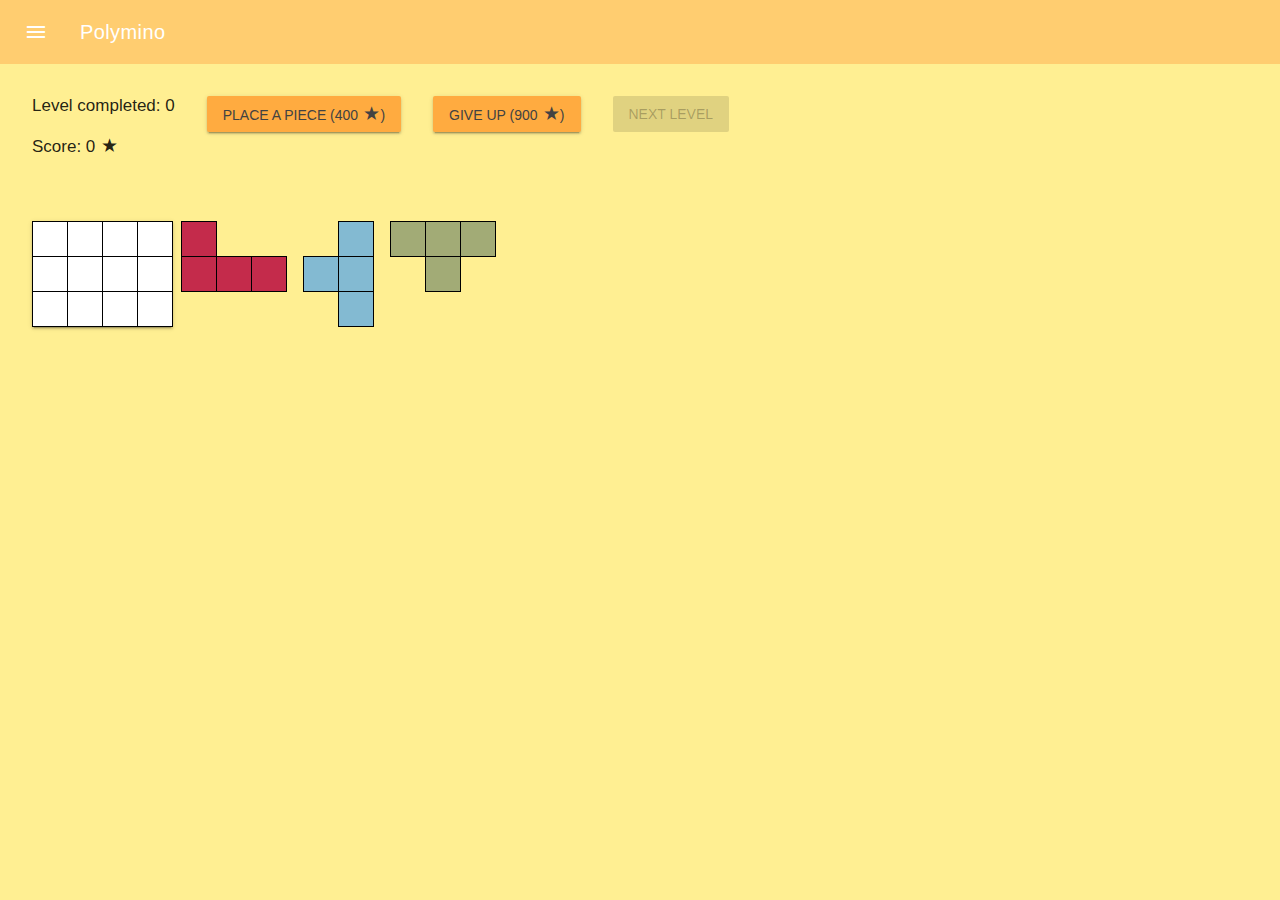
<file: index.html>
<!DOCTYPE HTML>
<html>
	<head>
		<script src="jquery-1.12.0.min.js"></script>
		<link rel="stylesheet" href="https://fonts.googleapis.com/icon?family=Material+Icons">
		<link rel="stylesheet" href="material.deep_orange-amber.min.css">
		<script defer src="material.min.js"></script>
		<script src="include.js"></script>
		<meta charset="utf-8">
		<meta name="viewport" content="width=device-width, initial-scale=1.0">
		<title>Polymino</title>
		<link rel="stylesheet" href="polyominoStyle.css">
		<link rel="stylesheet" href="polyominoStyleCreative.css">
		<link rel="icon" type="image/png" href="logo.png"/>
	</head>
	<body>
		<div class="demo-layout-transparent mdl-layout mdl-js-layout">
			<header class="mdl-layout__header mdl-layout__header--transparent">
				<div class="mdl-layout__header-row">
					<!-- Title -->
					<span class="mdl-layout-title">Polymino</span>
				</div>
			</header>
			<div class="mdl-layout__drawer">
				<span class="mdl-layout-title">Choose mode:</span>
				<div class="modeDiv">
					<label class="mdl-radio mdl-js-radio mdl-js-ripple-effect" for="computed">
						<input type="radio" id="computed" class="mdl-radio__button" name="options" value="1" checked>
						<span class="mdl-radio__label">Computed levels</span>
					</label>
					<br>
					<label class="mdl-radio mdl-js-radio mdl-js-ripple-effect" for="creative">
						<input type="radio" id="creative" class="mdl-radio__button" name="options" value="2">
						<span class="mdl-radio__label">Creative</span>
					</label>
				</div>
			</div>
		    <main class="mdl-layout__content computed">
			    <div class="polyomino-area">
                    <div class="menu">
                        <div class='statistic'>
                            Level completed:&nbsp;<span class='levelSpan'></span><br><br>
                            Score:&nbsp;<span class='scoreSpan'></span><span class="star">&nbsp;&#9733;</span>
                        </div>
                        <!-- Colored mini FAB button -->
						<div class="buttons">
							<button id="add-piece" class="mdl-button mdl-js-button mdl-button--raised mdl-button--accent mdl-js-ripple-effect">
								Place a piece (<span class="pieceCost"></span><span class="star">&nbsp;&#9733</span>)
							</button>
							<button id="give-up" class="mdl-button mdl-js-button mdl-button--raised mdl-button--accent mdl-js-ripple-effect">
								Give up (<span class="giveUpCost"></span><span class="star">&nbsp;&#9733</span>)
							</button>
							<button id="next" class="mdl-button mdl-js-button mdl-button--raised mdl-button--accent mdl-js-ripple-effect" disabled>
								Next level
							</button>
						</div>
                    </div>
                    <div class="solutionArea">
                        <table class='polytable mdl-shadow--2dp'>
                        </table>
                    </div>
			    </div>
		    </main>
			<main style="display: none;" class="mdl-layout__content creative">
				<div class="polyomino-area">
					<div class='statistic'> Number of empty cells:&nbsp;<span class='statisticSpan'></span>
						<button id="resetBarrierCells"
								class="mdl-button mdl-js-button mdl-button--icon mdl-button--raised mdl-button--accent mdl-js-ripple-effect">
							<i class="material-icons">clear</i>
						</button>
						<div class="mdl-tooltip" for="resetBarrierCells">
							Reset all barrier cells
						</div>
					</div>
					<div class="creative-buttons">
						<div class='arrow-area'>
							<table class='arrowtable'>
								<tr class="arrow-tr">
									<td class="arrow-td"></td>
									<td class="arrow-td">
										<div id="arrow-top" class="arrow-div arrow-top"></div>
										<div class="mdl-tooltip" for="arrow-top">
											Remove row
										</div>
									</td>
									<td class="arrow-td"></td>
								</tr>
								<tr class="arrow-tr">
									<td class="arrow-td">
										<div id="arrow-left" class="arrow-div arrow-left"></div>
										<div class="mdl-tooltip" for="arrow-left">
											Remove column
										</div>
									</td>
									<td class="arrow-td"></td>
									<td class="arrow-td">
										<div id="arrow-right" class="arrow-div arrow-right"></div>
										<div class="mdl-tooltip" for="arrow-right">
											Add column
										</div>
									</td>
								</tr>
								<tr class="arrow-tr">
									<td class="arrow-td"></td>
									<td class="arrow-td">
										<div id="arrow-bottom" class="arrow-div arrow-bottom"></div>
										<div class="mdl-tooltip" for="arrow-bottom">
											Add row
										</div>
									</td>
									<td class="arrow-td"></td>
								</tr>
							</table>
						</div>
						<button id="go" class="mdl-button mdl-js-button mdl-button--raised mdl-button--accent mdl-js-ripple-effect">
							Go!
						</button>
						<button style="display: none;" id="give-up-creative" class="mdl-button mdl-js-button mdl-button--raised mdl-button--accent mdl-js-ripple-effect">
							Give up
						</button>
					</div>
					<div class="solutionArea">
						<table class='polytable mdl-shadow--2dp'>
						</table>
					</div>
				</div>
			</main>
		</div>
	</body>
</html>
</file>
<file: polyominoStyle.css>
.mdl-layout__drawer-button {
	outline: none;
}

.is-small-screen .polyomino-area{
	margin-left: 32px;
}

.demo-layout-transparent {
	background-color: #FFCD70;
}

.mdl-layout__content {
	background-color: #FFEF92;
}

.polytable {
	border-collapse: collapse;
	border: 1px black solid;
	float: left;
	margin-bottom: 16px;
}

.polytable td {
	min-width: 32px;
	width: 32px;
	height: 32px;
	border: 1px black solid;
}

.empty-cell {
	background-color: white;
}

.border-cell {
	background-color: black;
}

.polyomino-area {
	padding: 0 32px 0;
}

.statistic {
	align-items: center;
	font-size: 17px;
}

table.piece {
	border-collapse: collapse;
	margin: 0 8px 8px;
	float: left;
	pointer-events: none;
}

.piece td {
	width: 32px;
	height: 32px;
	pointer-events: none;
	border: 1px outset transparent;
}

.piece td.pieceCell {
	pointer-events: auto;
	cursor: pointer;
}

.solutionArea {
	margin: 32px 0 0;
	position: relative;
	width: 100%;
}

.solutionArea:after {
	content: '';
	clear: both;
	display: block;
}

.menu {
	display: flex;
	padding: 32px 0;
}


.is-small-screen .menu {
	padding-top: 20px;
}

.price {
	line-height: 40px;
	font-size: 17px;
}

.star {
	font-size: 19px;
}

.menu button {
	margin: 0 0 16px 32px;
}

.buttons {
	display: flex;
	flex-wrap: wrap;
}

@media all and (max-width: 404px) {
	.statistic {
		font-size: 14px;
	}

	.menu button {
		font-size: 12px;
	}

	.star {
		font-size: 16px;
	}

	.buttons .star {
		font-size: 14px;
	}
}

@media all and (max-width: 360px) {
	.statistic {
		font-size: 12px;
	}

	.menu button {
		font-size: 10px;
	}

	.star {
		font-size: 14px;
	}

	.buttons .star {
		font-size: 12px;
	}
}

@media all and (max-width: 327px) {
	.menu button {
		padding: 0 8px;
	}
}

.modeDiv {
	padding-left: 40px;
}

label.mdl-radio {
	line-height: 40px;
}

.mdl-radio__outer-circle {
	top: 11px;
}

.mdl-radio__inner-circle {
	top: 15px;
}

.mdl-radio__ripple-container {
	top: -2px;
}
</file>
<file: polyominoStyleCreative.css>
.creative .polytable {
	border-collapse: collapse;
	border: 1px black solid;
	float: left;
}

.creative .polytable td {
	width: 32px;
	height: 32px;
	border: 1px black solid;
	cursor: pointer;
}

.creative .empty-cell {
	background-color: white;
}

.creative .border-cell {
	background-color: black;
}

.creative .polyomino-area {
	padding: 0 32px 32px;
}


is-small-screen .creative .polyomino-area {
	margin-left: 32px;
	padding-top: 0px;
}


.creative .statistic {
	margin: 16px 0;
	display: flex;
	align-items: center;
}

.creative .flexBarrier {
	width: 100%;
	height: 16px;
}

.creative #resetBarrierCells {
	margin-left: 16px;
}

.creative .arrow-td, .arrow-tr {
	border: none !important;
	border-image-width: 0 !important;
	vertical-align: middle;
	cursor: default !important;
}

.creative .arrow-div {
	outline: none;
}

.creative .arrow-bottom {
	width: 0;
	height: 0;
	border-left: 20px solid transparent;
	border-right: 20px solid transparent;
	border-top: 20px solid black;
	cursor: pointer;
}

.creative .arrow-right {
	width: 0;
	height: 0;
	border-top: 20px solid transparent;
	border-bottom: 20px solid transparent;
	border-left: 20px solid black;
	cursor: pointer;
}

.creative .arrow-top {
	width: 0;
	height: 0;
	border-right: 20px solid transparent;
	border-left: 20px solid transparent;
	border-bottom: 20px solid black;
	cursor: pointer;
}

.creative .arrow-left {
	width: 0;
	height: 0;
	border-bottom: 20px solid transparent;
	border-top: 20px solid transparent;
	border-right: 20px solid black;
	cursor: pointer;
}

.creative .good {
	color: #47DE17;
}

.creative .bad {
	color: red;
}

.creative .solutionPieces {
	position: relative;
	display: flex;
	max-width: 50%;
	flex-wrap: wrap;
}

.creative table.piece {
	border-collapse: collapse;
	margin: 4px;
	cursor: pointer;
	float: left;
}

.creative .piece td {
	width: 32px;
	height: 32px;
}

.creative .solutionArea {
	position: relative;
	/*display: flex;*/
	width: 100%;
	/*flex-wrap: wrap;*/
}

.creative .solutionArea:after {
	content: '';
	clear: both;
	display: block;
}

.creative .over {
	border: 2px dashed #000;
}

.creative .game {
	border: 1px black solid;
	width: 280px;
	height: 280px;
}

.creative .creative-buttons {
	display: flex;
	align-items: center;
}

.creative .creative-buttons > * {
	margin-right: 32px;
}
</file>
<file: material.deep_orange-amber.min.css>
/**
 * material-design-lite - Material Design Components in CSS, JS and HTML
 * @version v1.2.1
 * @license Apache-2.0
 * @copyright 2015 Google, Inc.
 * @link https://github.com/google/material-design-lite
 */
@charset "UTF-8";html{color:rgba(0,0,0,.87)}::-moz-selection{background:#b3d4fc;text-shadow:none}::selection{background:#b3d4fc;text-shadow:none}hr{display:block;height:1px;border:0;border-top:1px solid #ccc;margin:1em 0;padding:0}audio,canvas,iframe,img,svg,video{vertical-align:middle}fieldset{border:0;margin:0;padding:0}textarea{resize:vertical}.browserupgrade{margin:.2em 0;background:#ccc;color:#000;padding:.2em 0}.hidden{display:none!important}.visuallyhidden{border:0;clip:rect(0 0 0 0);height:1px;margin:-1px;overflow:hidden;padding:0;position:absolute;width:1px}.visuallyhidden.focusable:active,.visuallyhidden.focusable:focus{clip:auto;height:auto;margin:0;overflow:visible;position:static;width:auto}.invisible{visibility:hidden}.clearfix:before,.clearfix:after{content:" ";display:table}.clearfix:after{clear:both}@media print{*,*:before,*:after,*:first-letter{background:transparent!important;color:#000!important;box-shadow:none!important}a,a:visited{text-decoration:underline}a[href]:after{content:" (" attr(href)")"}abbr[title]:after{content:" (" attr(title)")"}a[href^="#"]:after,a[href^="javascript:"]:after{content:""}pre,blockquote{border:1px solid #999;page-break-inside:avoid}thead{display:table-header-group}tr,img{page-break-inside:avoid}img{max-width:100%!important}p,h2,h3{orphans:3;widows:3}h2,h3{page-break-after:avoid}}a,.mdl-accordion,.mdl-button,.mdl-card,.mdl-checkbox,.mdl-dropdown-menu,.mdl-icon-toggle,.mdl-item,.mdl-radio,.mdl-slider,.mdl-switch,.mdl-tabs__tab{-webkit-tap-highlight-color:transparent;-webkit-tap-highlight-color:rgba(255,255,255,0)}html{width:100%;height:100%;-ms-touch-action:manipulation;touch-action:manipulation}body{width:100%;min-height:100%}main{display:block}*[hidden]{display:none!important}html,body{font-family:"Helvetica","Arial",sans-serif;font-size:14px;font-weight:400;line-height:20px}h1,h2,h3,h4,h5,h6,p{padding:0}h1 small,h2 small,h3 small,h4 small,h5 small,h6 small{font-family:"Roboto","Helvetica","Arial",sans-serif;font-weight:400;line-height:1.35;letter-spacing:-.02em;opacity:.54;font-size:.6em}h1{font-size:56px;line-height:1.35;letter-spacing:-.02em;margin:24px 0}h1,h2{font-family:"Roboto","Helvetica","Arial",sans-serif;font-weight:400}h2{font-size:45px;line-height:48px}h2,h3{margin:24px 0}h3{font-size:34px;line-height:40px}h3,h4{font-family:"Roboto","Helvetica","Arial",sans-serif;font-weight:400}h4{font-size:24px;line-height:32px;-moz-osx-font-smoothing:grayscale;margin:24px 0 16px}h5{font-size:20px;font-weight:500;line-height:1;letter-spacing:.02em}h5,h6{font-family:"Roboto","Helvetica","Arial",sans-serif;margin:24px 0 16px}h6{font-size:16px;letter-spacing:.04em}h6,p{font-weight:400;line-height:24px}p{font-size:14px;letter-spacing:0;margin:0 0 16px}a{color:rgb(255,171,64);font-weight:500}blockquote{font-family:"Roboto","Helvetica","Arial",sans-serif;position:relative;font-size:24px;font-weight:300;font-style:italic;line-height:1.35;letter-spacing:.08em}blockquote:before{position:absolute;left:-.5em;content:'â€œ'}blockquote:after{content:'â€';margin-left:-.05em}mark{background-color:#f4ff81}dt{font-weight:700}address{font-size:12px;line-height:1;font-style:normal}address,ul,ol{font-weight:400;letter-spacing:0}ul,ol{font-size:14px;line-height:24px}.mdl-typography--display-4,.mdl-typography--display-4-color-contrast{font-family:"Roboto","Helvetica","Arial",sans-serif;font-size:112px;font-weight:300;line-height:1;letter-spacing:-.04em}.mdl-typography--display-4-color-contrast{opacity:.54}.mdl-typography--display-3,.mdl-typography--display-3-color-contrast{font-family:"Roboto","Helvetica","Arial",sans-serif;font-size:56px;font-weight:400;line-height:1.35;letter-spacing:-.02em}.mdl-typography--display-3-color-contrast{opacity:.54}.mdl-typography--display-2,.mdl-typography--display-2-color-contrast{font-family:"Roboto","Helvetica","Arial",sans-serif;font-size:45px;font-weight:400;line-height:48px}.mdl-typography--display-2-color-contrast{opacity:.54}.mdl-typography--display-1,.mdl-typography--display-1-color-contrast{font-family:"Roboto","Helvetica","Arial",sans-serif;font-size:34px;font-weight:400;line-height:40px}.mdl-typography--display-1-color-contrast{opacity:.54}.mdl-typography--headline,.mdl-typography--headline-color-contrast{font-family:"Roboto","Helvetica","Arial",sans-serif;font-size:24px;font-weight:400;line-height:32px;-moz-osx-font-smoothing:grayscale}.mdl-typography--headline-color-contrast{opacity:.87}.mdl-typography--title,.mdl-typography--title-color-contrast{font-family:"Roboto","Helvetica","Arial",sans-serif;font-size:20px;font-weight:500;line-height:1;letter-spacing:.02em}.mdl-typography--title-color-contrast{opacity:.87}.mdl-typography--subhead,.mdl-typography--subhead-color-contrast{font-family:"Roboto","Helvetica","Arial",sans-serif;font-size:16px;font-weight:400;line-height:24px;letter-spacing:.04em}.mdl-typography--subhead-color-contrast{opacity:.87}.mdl-typography--body-2,.mdl-typography--body-2-color-contrast{font-size:14px;font-weight:700;line-height:24px;letter-spacing:0}.mdl-typography--body-2-color-contrast{opacity:.87}.mdl-typography--body-1,.mdl-typography--body-1-color-contrast{font-size:14px;font-weight:400;line-height:24px;letter-spacing:0}.mdl-typography--body-1-color-contrast{opacity:.87}.mdl-typography--body-2-force-preferred-font,.mdl-typography--body-2-force-preferred-font-color-contrast{font-family:"Roboto","Helvetica","Arial",sans-serif;font-size:14px;font-weight:500;line-height:24px;letter-spacing:0}.mdl-typography--body-2-force-preferred-font-color-contrast{opacity:.87}.mdl-typography--body-1-force-preferred-font,.mdl-typography--body-1-force-preferred-font-color-contrast{font-family:"Roboto","Helvetica","Arial",sans-serif;font-size:14px;font-weight:400;line-height:24px;letter-spacing:0}.mdl-typography--body-1-force-preferred-font-color-contrast{opacity:.87}.mdl-typography--caption,.mdl-typography--caption-force-preferred-font{font-size:12px;font-weight:400;line-height:1;letter-spacing:0}.mdl-typography--caption-force-preferred-font{font-family:"Roboto","Helvetica","Arial",sans-serif}.mdl-typography--caption-color-contrast,.mdl-typography--caption-force-preferred-font-color-contrast{font-size:12px;font-weight:400;line-height:1;letter-spacing:0;opacity:.54}.mdl-typography--caption-force-preferred-font-color-contrast,.mdl-typography--menu{font-family:"Roboto","Helvetica","Arial",sans-serif}.mdl-typography--menu{font-size:14px;font-weight:500;line-height:1;letter-spacing:0}.mdl-typography--menu-color-contrast{opacity:.87}.mdl-typography--menu-color-contrast,.mdl-typography--button,.mdl-typography--button-color-contrast{font-family:"Roboto","Helvetica","Arial",sans-serif;font-size:14px;font-weight:500;line-height:1;letter-spacing:0}.mdl-typography--button,.mdl-typography--button-color-contrast{text-transform:uppercase}.mdl-typography--button-color-contrast{opacity:.87}.mdl-typography--text-left{text-align:left}.mdl-typography--text-right{text-align:right}.mdl-typography--text-center{text-align:center}.mdl-typography--text-justify{text-align:justify}.mdl-typography--text-nowrap{white-space:nowrap}.mdl-typography--text-lowercase{text-transform:lowercase}.mdl-typography--text-uppercase{text-transform:uppercase}.mdl-typography--text-capitalize{text-transform:capitalize}.mdl-typography--font-thin{font-weight:200!important}.mdl-typography--font-light{font-weight:300!important}.mdl-typography--font-regular{font-weight:400!important}.mdl-typography--font-medium{font-weight:500!important}.mdl-typography--font-bold{font-weight:700!important}.mdl-typography--font-black{font-weight:900!important}.material-icons{font-family:'Material Icons';font-weight:400;font-style:normal;font-size:24px;line-height:1;letter-spacing:normal;text-transform:none;display:inline-block;word-wrap:normal;-moz-font-feature-settings:'liga';font-feature-settings:'liga';-webkit-font-feature-settings:'liga';-webkit-font-smoothing:antialiased}.mdl-color-text--red{color:#f44336 !important}.mdl-color--red{background-color:#f44336 !important}.mdl-color-text--red-50{color:#ffebee !important}.mdl-color--red-50{background-color:#ffebee !important}.mdl-color-text--red-100{color:#ffcdd2 !important}.mdl-color--red-100{background-color:#ffcdd2 !important}.mdl-color-text--red-200{color:#ef9a9a !important}.mdl-color--red-200{background-color:#ef9a9a !important}.mdl-color-text--red-300{color:#e57373 !important}.mdl-color--red-300{background-color:#e57373 !important}.mdl-color-text--red-400{color:#ef5350 !important}.mdl-color--red-400{background-color:#ef5350 !important}.mdl-color-text--red-500{color:#f44336 !important}.mdl-color--red-500{background-color:#f44336 !important}.mdl-color-text--red-600{color:#e53935 !important}.mdl-color--red-600{background-color:#e53935 !important}.mdl-color-text--red-700{color:#d32f2f !important}.mdl-color--red-700{background-color:#d32f2f !important}.mdl-color-text--red-800{color:#c62828 !important}.mdl-color--red-800{background-color:#c62828 !important}.mdl-color-text--red-900{color:#b71c1c !important}.mdl-color--red-900{background-color:#b71c1c !important}.mdl-color-text--red-A100{color:#ff8a80 !important}.mdl-color--red-A100{background-color:#ff8a80 !important}.mdl-color-text--red-A200{color:#ff5252 !important}.mdl-color--red-A200{background-color:#ff5252 !important}.mdl-color-text--red-A400{color:#ff1744 !important}.mdl-color--red-A400{background-color:#ff1744 !important}.mdl-color-text--red-A700{color:#d50000 !important}.mdl-color--red-A700{background-color:#d50000 !important}.mdl-color-text--pink{color:#e91e63 !important}.mdl-color--pink{background-color:#e91e63 !important}.mdl-color-text--pink-50{color:#fce4ec !important}.mdl-color--pink-50{background-color:#fce4ec !important}.mdl-color-text--pink-100{color:#f8bbd0 !important}.mdl-color--pink-100{background-color:#f8bbd0 !important}.mdl-color-text--pink-200{color:#f48fb1 !important}.mdl-color--pink-200{background-color:#f48fb1 !important}.mdl-color-text--pink-300{color:#f06292 !important}.mdl-color--pink-300{background-color:#f06292 !important}.mdl-color-text--pink-400{color:#ec407a !important}.mdl-color--pink-400{background-color:#ec407a !important}.mdl-color-text--pink-500{color:#e91e63 !important}.mdl-color--pink-500{background-color:#e91e63 !important}.mdl-color-text--pink-600{color:#d81b60 !important}.mdl-color--pink-600{background-color:#d81b60 !important}.mdl-color-text--pink-700{color:#c2185b !important}.mdl-color--pink-700{background-color:#c2185b !important}.mdl-color-text--pink-800{color:#ad1457 !important}.mdl-color--pink-800{background-color:#ad1457 !important}.mdl-color-text--pink-900{color:#880e4f !important}.mdl-color--pink-900{background-color:#880e4f !important}.mdl-color-text--pink-A100{color:#ff80ab !important}.mdl-color--pink-A100{background-color:#ff80ab !important}.mdl-color-text--pink-A200{color:#ff4081 !important}.mdl-color--pink-A200{background-color:#ff4081 !important}.mdl-color-text--pink-A400{color:#f50057 !important}.mdl-color--pink-A400{background-color:#f50057 !important}.mdl-color-text--pink-A700{color:#c51162 !important}.mdl-color--pink-A700{background-color:#c51162 !important}.mdl-color-text--purple{color:#9c27b0 !important}.mdl-color--purple{background-color:#9c27b0 !important}.mdl-color-text--purple-50{color:#f3e5f5 !important}.mdl-color--purple-50{background-color:#f3e5f5 !important}.mdl-color-text--purple-100{color:#e1bee7 !important}.mdl-color--purple-100{background-color:#e1bee7 !important}.mdl-color-text--purple-200{color:#ce93d8 !important}.mdl-color--purple-200{background-color:#ce93d8 !important}.mdl-color-text--purple-300{color:#ba68c8 !important}.mdl-color--purple-300{background-color:#ba68c8 !important}.mdl-color-text--purple-400{color:#ab47bc !important}.mdl-color--purple-400{background-color:#ab47bc !important}.mdl-color-text--purple-500{color:#9c27b0 !important}.mdl-color--purple-500{background-color:#9c27b0 !important}.mdl-color-text--purple-600{color:#8e24aa !important}.mdl-color--purple-600{background-color:#8e24aa !important}.mdl-color-text--purple-700{color:#7b1fa2 !important}.mdl-color--purple-700{background-color:#7b1fa2 !important}.mdl-color-text--purple-800{color:#6a1b9a !important}.mdl-color--purple-800{background-color:#6a1b9a !important}.mdl-color-text--purple-900{color:#4a148c !important}.mdl-color--purple-900{background-color:#4a148c !important}.mdl-color-text--purple-A100{color:#ea80fc !important}.mdl-color--purple-A100{background-color:#ea80fc !important}.mdl-color-text--purple-A200{color:#e040fb !important}.mdl-color--purple-A200{background-color:#e040fb !important}.mdl-color-text--purple-A400{color:#d500f9 !important}.mdl-color--purple-A400{background-color:#d500f9 !important}.mdl-color-text--purple-A700{color:#a0f !important}.mdl-color--purple-A700{background-color:#a0f !important}.mdl-color-text--deep-purple{color:#673ab7 !important}.mdl-color--deep-purple{background-color:#673ab7 !important}.mdl-color-text--deep-purple-50{color:#ede7f6 !important}.mdl-color--deep-purple-50{background-color:#ede7f6 !important}.mdl-color-text--deep-purple-100{color:#d1c4e9 !important}.mdl-color--deep-purple-100{background-color:#d1c4e9 !important}.mdl-color-text--deep-purple-200{color:#b39ddb !important}.mdl-color--deep-purple-200{background-color:#b39ddb !important}.mdl-color-text--deep-purple-300{color:#9575cd !important}.mdl-color--deep-purple-300{background-color:#9575cd !important}.mdl-color-text--deep-purple-400{color:#7e57c2 !important}.mdl-color--deep-purple-400{background-color:#7e57c2 !important}.mdl-color-text--deep-purple-500{color:#673ab7 !important}.mdl-color--deep-purple-500{background-color:#673ab7 !important}.mdl-color-text--deep-purple-600{color:#5e35b1 !important}.mdl-color--deep-purple-600{background-color:#5e35b1 !important}.mdl-color-text--deep-purple-700{color:#512da8 !important}.mdl-color--deep-purple-700{background-color:#512da8 !important}.mdl-color-text--deep-purple-800{color:#4527a0 !important}.mdl-color--deep-purple-800{background-color:#4527a0 !important}.mdl-color-text--deep-purple-900{color:#311b92 !important}.mdl-color--deep-purple-900{background-color:#311b92 !important}.mdl-color-text--deep-purple-A100{color:#b388ff !important}.mdl-color--deep-purple-A100{background-color:#b388ff !important}.mdl-color-text--deep-purple-A200{color:#7c4dff !important}.mdl-color--deep-purple-A200{background-color:#7c4dff !important}.mdl-color-text--deep-purple-A400{color:#651fff !important}.mdl-color--deep-purple-A400{background-color:#651fff !important}.mdl-color-text--deep-purple-A700{color:#6200ea !important}.mdl-color--deep-purple-A700{background-color:#6200ea !important}.mdl-color-text--indigo{color:#3f51b5 !important}.mdl-color--indigo{background-color:#3f51b5 !important}.mdl-color-text--indigo-50{color:#e8eaf6 !important}.mdl-color--indigo-50{background-color:#e8eaf6 !important}.mdl-color-text--indigo-100{color:#c5cae9 !important}.mdl-color--indigo-100{background-color:#c5cae9 !important}.mdl-color-text--indigo-200{color:#9fa8da !important}.mdl-color--indigo-200{background-color:#9fa8da !important}.mdl-color-text--indigo-300{color:#7986cb !important}.mdl-color--indigo-300{background-color:#7986cb !important}.mdl-color-text--indigo-400{color:#5c6bc0 !important}.mdl-color--indigo-400{background-color:#5c6bc0 !important}.mdl-color-text--indigo-500{color:#3f51b5 !important}.mdl-color--indigo-500{background-color:#3f51b5 !important}.mdl-color-text--indigo-600{color:#3949ab !important}.mdl-color--indigo-600{background-color:#3949ab !important}.mdl-color-text--indigo-700{color:#303f9f !important}.mdl-color--indigo-700{background-color:#303f9f !important}.mdl-color-text--indigo-800{color:#283593 !important}.mdl-color--indigo-800{background-color:#283593 !important}.mdl-color-text--indigo-900{color:#1a237e !important}.mdl-color--indigo-900{background-color:#1a237e !important}.mdl-color-text--indigo-A100{color:#8c9eff !important}.mdl-color--indigo-A100{background-color:#8c9eff !important}.mdl-color-text--indigo-A200{color:#536dfe !important}.mdl-color--indigo-A200{background-color:#536dfe !important}.mdl-color-text--indigo-A400{color:#3d5afe !important}.mdl-color--indigo-A400{background-color:#3d5afe !important}.mdl-color-text--indigo-A700{color:#304ffe !important}.mdl-color--indigo-A700{background-color:#304ffe !important}.mdl-color-text--blue{color:#2196f3 !important}.mdl-color--blue{background-color:#2196f3 !important}.mdl-color-text--blue-50{color:#e3f2fd !important}.mdl-color--blue-50{background-color:#e3f2fd !important}.mdl-color-text--blue-100{color:#bbdefb !important}.mdl-color--blue-100{background-color:#bbdefb !important}.mdl-color-text--blue-200{color:#90caf9 !important}.mdl-color--blue-200{background-color:#90caf9 !important}.mdl-color-text--blue-300{color:#64b5f6 !important}.mdl-color--blue-300{background-color:#64b5f6 !important}.mdl-color-text--blue-400{color:#42a5f5 !important}.mdl-color--blue-400{background-color:#42a5f5 !important}.mdl-color-text--blue-500{color:#2196f3 !important}.mdl-color--blue-500{background-color:#2196f3 !important}.mdl-color-text--blue-600{color:#1e88e5 !important}.mdl-color--blue-600{background-color:#1e88e5 !important}.mdl-color-text--blue-700{color:#1976d2 !important}.mdl-color--blue-700{background-color:#1976d2 !important}.mdl-color-text--blue-800{color:#1565c0 !important}.mdl-color--blue-800{background-color:#1565c0 !important}.mdl-color-text--blue-900{color:#0d47a1 !important}.mdl-color--blue-900{background-color:#0d47a1 !important}.mdl-color-text--blue-A100{color:#82b1ff !important}.mdl-color--blue-A100{background-color:#82b1ff !important}.mdl-color-text--blue-A200{color:#448aff !important}.mdl-color--blue-A200{background-color:#448aff !important}.mdl-color-text--blue-A400{color:#2979ff !important}.mdl-color--blue-A400{background-color:#2979ff !important}.mdl-color-text--blue-A700{color:#2962ff !important}.mdl-color--blue-A700{background-color:#2962ff !important}.mdl-color-text--light-blue{color:#03a9f4 !important}.mdl-color--light-blue{background-color:#03a9f4 !important}.mdl-color-text--light-blue-50{color:#e1f5fe !important}.mdl-color--light-blue-50{background-color:#e1f5fe !important}.mdl-color-text--light-blue-100{color:#b3e5fc !important}.mdl-color--light-blue-100{background-color:#b3e5fc !important}.mdl-color-text--light-blue-200{color:#81d4fa !important}.mdl-color--light-blue-200{background-color:#81d4fa !important}.mdl-color-text--light-blue-300{color:#4fc3f7 !important}.mdl-color--light-blue-300{background-color:#4fc3f7 !important}.mdl-color-text--light-blue-400{color:#29b6f6 !important}.mdl-color--light-blue-400{background-color:#29b6f6 !important}.mdl-color-text--light-blue-500{color:#03a9f4 !important}.mdl-color--light-blue-500{background-color:#03a9f4 !important}.mdl-color-text--light-blue-600{color:#039be5 !important}.mdl-color--light-blue-600{background-color:#039be5 !important}.mdl-color-text--light-blue-700{color:#0288d1 !important}.mdl-color--light-blue-700{background-color:#0288d1 !important}.mdl-color-text--light-blue-800{color:#0277bd !important}.mdl-color--light-blue-800{background-color:#0277bd !important}.mdl-color-text--light-blue-900{color:#01579b !important}.mdl-color--light-blue-900{background-color:#01579b !important}.mdl-color-text--light-blue-A100{color:#80d8ff !important}.mdl-color--light-blue-A100{background-color:#80d8ff !important}.mdl-color-text--light-blue-A200{color:#40c4ff !important}.mdl-color--light-blue-A200{background-color:#40c4ff !important}.mdl-color-text--light-blue-A400{color:#00b0ff !important}.mdl-color--light-blue-A400{background-color:#00b0ff !important}.mdl-color-text--light-blue-A700{color:#0091ea !important}.mdl-color--light-blue-A700{background-color:#0091ea !important}.mdl-color-text--cyan{color:#00bcd4 !important}.mdl-color--cyan{background-color:#00bcd4 !important}.mdl-color-text--cyan-50{color:#e0f7fa !important}.mdl-color--cyan-50{background-color:#e0f7fa !important}.mdl-color-text--cyan-100{color:#b2ebf2 !important}.mdl-color--cyan-100{background-color:#b2ebf2 !important}.mdl-color-text--cyan-200{color:#80deea !important}.mdl-color--cyan-200{background-color:#80deea !important}.mdl-color-text--cyan-300{color:#4dd0e1 !important}.mdl-color--cyan-300{background-color:#4dd0e1 !important}.mdl-color-text--cyan-400{color:#26c6da !important}.mdl-color--cyan-400{background-color:#26c6da !important}.mdl-color-text--cyan-500{color:#00bcd4 !important}.mdl-color--cyan-500{background-color:#00bcd4 !important}.mdl-color-text--cyan-600{color:#00acc1 !important}.mdl-color--cyan-600{background-color:#00acc1 !important}.mdl-color-text--cyan-700{color:#0097a7 !important}.mdl-color--cyan-700{background-color:#0097a7 !important}.mdl-color-text--cyan-800{color:#00838f !important}.mdl-color--cyan-800{background-color:#00838f !important}.mdl-color-text--cyan-900{color:#006064 !important}.mdl-color--cyan-900{background-color:#006064 !important}.mdl-color-text--cyan-A100{color:#84ffff !important}.mdl-color--cyan-A100{background-color:#84ffff !important}.mdl-color-text--cyan-A200{color:#18ffff !important}.mdl-color--cyan-A200{background-color:#18ffff !important}.mdl-color-text--cyan-A400{color:#00e5ff !important}.mdl-color--cyan-A400{background-color:#00e5ff !important}.mdl-color-text--cyan-A700{color:#00b8d4 !important}.mdl-color--cyan-A700{background-color:#00b8d4 !important}.mdl-color-text--teal{color:#009688 !important}.mdl-color--teal{background-color:#009688 !important}.mdl-color-text--teal-50{color:#e0f2f1 !important}.mdl-color--teal-50{background-color:#e0f2f1 !important}.mdl-color-text--teal-100{color:#b2dfdb !important}.mdl-color--teal-100{background-color:#b2dfdb !important}.mdl-color-text--teal-200{color:#80cbc4 !important}.mdl-color--teal-200{background-color:#80cbc4 !important}.mdl-color-text--teal-300{color:#4db6ac !important}.mdl-color--teal-300{background-color:#4db6ac !important}.mdl-color-text--teal-400{color:#26a69a !important}.mdl-color--teal-400{background-color:#26a69a !important}.mdl-color-text--teal-500{color:#009688 !important}.mdl-color--teal-500{background-color:#009688 !important}.mdl-color-text--teal-600{color:#00897b !important}.mdl-color--teal-600{background-color:#00897b !important}.mdl-color-text--teal-700{color:#00796b !important}.mdl-color--teal-700{background-color:#00796b !important}.mdl-color-text--teal-800{color:#00695c !important}.mdl-color--teal-800{background-color:#00695c !important}.mdl-color-text--teal-900{color:#004d40 !important}.mdl-color--teal-900{background-color:#004d40 !important}.mdl-color-text--teal-A100{color:#a7ffeb !important}.mdl-color--teal-A100{background-color:#a7ffeb !important}.mdl-color-text--teal-A200{color:#64ffda !important}.mdl-color--teal-A200{background-color:#64ffda !important}.mdl-color-text--teal-A400{color:#1de9b6 !important}.mdl-color--teal-A400{background-color:#1de9b6 !important}.mdl-color-text--teal-A700{color:#00bfa5 !important}.mdl-color--teal-A700{background-color:#00bfa5 !important}.mdl-color-text--green{color:#4caf50 !important}.mdl-color--green{background-color:#4caf50 !important}.mdl-color-text--green-50{color:#e8f5e9 !important}.mdl-color--green-50{background-color:#e8f5e9 !important}.mdl-color-text--green-100{color:#c8e6c9 !important}.mdl-color--green-100{background-color:#c8e6c9 !important}.mdl-color-text--green-200{color:#a5d6a7 !important}.mdl-color--green-200{background-color:#a5d6a7 !important}.mdl-color-text--green-300{color:#81c784 !important}.mdl-color--green-300{background-color:#81c784 !important}.mdl-color-text--green-400{color:#66bb6a !important}.mdl-color--green-400{background-color:#66bb6a !important}.mdl-color-text--green-500{color:#4caf50 !important}.mdl-color--green-500{background-color:#4caf50 !important}.mdl-color-text--green-600{color:#43a047 !important}.mdl-color--green-600{background-color:#43a047 !important}.mdl-color-text--green-700{color:#388e3c !important}.mdl-color--green-700{background-color:#388e3c !important}.mdl-color-text--green-800{color:#2e7d32 !important}.mdl-color--green-800{background-color:#2e7d32 !important}.mdl-color-text--green-900{color:#1b5e20 !important}.mdl-color--green-900{background-color:#1b5e20 !important}.mdl-color-text--green-A100{color:#b9f6ca !important}.mdl-color--green-A100{background-color:#b9f6ca !important}.mdl-color-text--green-A200{color:#69f0ae !important}.mdl-color--green-A200{background-color:#69f0ae !important}.mdl-color-text--green-A400{color:#00e676 !important}.mdl-color--green-A400{background-color:#00e676 !important}.mdl-color-text--green-A700{color:#00c853 !important}.mdl-color--green-A700{background-color:#00c853 !important}.mdl-color-text--light-green{color:#8bc34a !important}.mdl-color--light-green{background-color:#8bc34a !important}.mdl-color-text--light-green-50{color:#f1f8e9 !important}.mdl-color--light-green-50{background-color:#f1f8e9 !important}.mdl-color-text--light-green-100{color:#dcedc8 !important}.mdl-color--light-green-100{background-color:#dcedc8 !important}.mdl-color-text--light-green-200{color:#c5e1a5 !important}.mdl-color--light-green-200{background-color:#c5e1a5 !important}.mdl-color-text--light-green-300{color:#aed581 !important}.mdl-color--light-green-300{background-color:#aed581 !important}.mdl-color-text--light-green-400{color:#9ccc65 !important}.mdl-color--light-green-400{background-color:#9ccc65 !important}.mdl-color-text--light-green-500{color:#8bc34a !important}.mdl-color--light-green-500{background-color:#8bc34a !important}.mdl-color-text--light-green-600{color:#7cb342 !important}.mdl-color--light-green-600{background-color:#7cb342 !important}.mdl-color-text--light-green-700{color:#689f38 !important}.mdl-color--light-green-700{background-color:#689f38 !important}.mdl-color-text--light-green-800{color:#558b2f !important}.mdl-color--light-green-800{background-color:#558b2f !important}.mdl-color-text--light-green-900{color:#33691e !important}.mdl-color--light-green-900{background-color:#33691e !important}.mdl-color-text--light-green-A100{color:#ccff90 !important}.mdl-color--light-green-A100{background-color:#ccff90 !important}.mdl-color-text--light-green-A200{color:#b2ff59 !important}.mdl-color--light-green-A200{background-color:#b2ff59 !important}.mdl-color-text--light-green-A400{color:#76ff03 !important}.mdl-color--light-green-A400{background-color:#76ff03 !important}.mdl-color-text--light-green-A700{color:#64dd17 !important}.mdl-color--light-green-A700{background-color:#64dd17 !important}.mdl-color-text--lime{color:#cddc39 !important}.mdl-color--lime{background-color:#cddc39 !important}.mdl-color-text--lime-50{color:#f9fbe7 !important}.mdl-color--lime-50{background-color:#f9fbe7 !important}.mdl-color-text--lime-100{color:#f0f4c3 !important}.mdl-color--lime-100{background-color:#f0f4c3 !important}.mdl-color-text--lime-200{color:#e6ee9c !important}.mdl-color--lime-200{background-color:#e6ee9c !important}.mdl-color-text--lime-300{color:#dce775 !important}.mdl-color--lime-300{background-color:#dce775 !important}.mdl-color-text--lime-400{color:#d4e157 !important}.mdl-color--lime-400{background-color:#d4e157 !important}.mdl-color-text--lime-500{color:#cddc39 !important}.mdl-color--lime-500{background-color:#cddc39 !important}.mdl-color-text--lime-600{color:#c0ca33 !important}.mdl-color--lime-600{background-color:#c0ca33 !important}.mdl-color-text--lime-700{color:#afb42b !important}.mdl-color--lime-700{background-color:#afb42b !important}.mdl-color-text--lime-800{color:#9e9d24 !important}.mdl-color--lime-800{background-color:#9e9d24 !important}.mdl-color-text--lime-900{color:#827717 !important}.mdl-color--lime-900{background-color:#827717 !important}.mdl-color-text--lime-A100{color:#f4ff81 !important}.mdl-color--lime-A100{background-color:#f4ff81 !important}.mdl-color-text--lime-A200{color:#eeff41 !important}.mdl-color--lime-A200{background-color:#eeff41 !important}.mdl-color-text--lime-A400{color:#c6ff00 !important}.mdl-color--lime-A400{background-color:#c6ff00 !important}.mdl-color-text--lime-A700{color:#aeea00 !important}.mdl-color--lime-A700{background-color:#aeea00 !important}.mdl-color-text--yellow{color:#ffeb3b !important}.mdl-color--yellow{background-color:#ffeb3b !important}.mdl-color-text--yellow-50{color:#fffde7 !important}.mdl-color--yellow-50{background-color:#fffde7 !important}.mdl-color-text--yellow-100{color:#fff9c4 !important}.mdl-color--yellow-100{background-color:#fff9c4 !important}.mdl-color-text--yellow-200{color:#fff59d !important}.mdl-color--yellow-200{background-color:#fff59d !important}.mdl-color-text--yellow-300{color:#fff176 !important}.mdl-color--yellow-300{background-color:#fff176 !important}.mdl-color-text--yellow-400{color:#ffee58 !important}.mdl-color--yellow-400{background-color:#ffee58 !important}.mdl-color-text--yellow-500{color:#ffeb3b !important}.mdl-color--yellow-500{background-color:#ffeb3b !important}.mdl-color-text--yellow-600{color:#fdd835 !important}.mdl-color--yellow-600{background-color:#fdd835 !important}.mdl-color-text--yellow-700{color:#fbc02d !important}.mdl-color--yellow-700{background-color:#fbc02d !important}.mdl-color-text--yellow-800{color:#f9a825 !important}.mdl-color--yellow-800{background-color:#f9a825 !important}.mdl-color-text--yellow-900{color:#f57f17 !important}.mdl-color--yellow-900{background-color:#f57f17 !important}.mdl-color-text--yellow-A100{color:#ffff8d !important}.mdl-color--yellow-A100{background-color:#ffff8d !important}.mdl-color-text--yellow-A200{color:#ff0 !important}.mdl-color--yellow-A200{background-color:#ff0 !important}.mdl-color-text--yellow-A400{color:#ffea00 !important}.mdl-color--yellow-A400{background-color:#ffea00 !important}.mdl-color-text--yellow-A700{color:#ffd600 !important}.mdl-color--yellow-A700{background-color:#ffd600 !important}.mdl-color-text--amber{color:#ffc107 !important}.mdl-color--amber{background-color:#ffc107 !important}.mdl-color-text--amber-50{color:#fff8e1 !important}.mdl-color--amber-50{background-color:#fff8e1 !important}.mdl-color-text--amber-100{color:#ffecb3 !important}.mdl-color--amber-100{background-color:#ffecb3 !important}.mdl-color-text--amber-200{color:#ffe082 !important}.mdl-color--amber-200{background-color:#ffe082 !important}.mdl-color-text--amber-300{color:#ffd54f !important}.mdl-color--amber-300{background-color:#ffd54f !important}.mdl-color-text--amber-400{color:#ffca28 !important}.mdl-color--amber-400{background-color:#ffca28 !important}.mdl-color-text--amber-500{color:#ffc107 !important}.mdl-color--amber-500{background-color:#ffc107 !important}.mdl-color-text--amber-600{color:#ffb300 !important}.mdl-color--amber-600{background-color:#ffb300 !important}.mdl-color-text--amber-700{color:#ffa000 !important}.mdl-color--amber-700{background-color:#ffa000 !important}.mdl-color-text--amber-800{color:#ff8f00 !important}.mdl-color--amber-800{background-color:#ff8f00 !important}.mdl-color-text--amber-900{color:#ff6f00 !important}.mdl-color--amber-900{background-color:#ff6f00 !important}.mdl-color-text--amber-A100{color:#ffe57f !important}.mdl-color--amber-A100{background-color:#ffe57f !important}.mdl-color-text--amber-A200{color:#ffd740 !important}.mdl-color--amber-A200{background-color:#ffd740 !important}.mdl-color-text--amber-A400{color:#ffc400 !important}.mdl-color--amber-A400{background-color:#ffc400 !important}.mdl-color-text--amber-A700{color:#ffab00 !important}.mdl-color--amber-A700{background-color:#ffab00 !important}.mdl-color-text--orange{color:#ff9800 !important}.mdl-color--orange{background-color:#ff9800 !important}.mdl-color-text--orange-50{color:#fff3e0 !important}.mdl-color--orange-50{background-color:#fff3e0 !important}.mdl-color-text--orange-100{color:#ffe0b2 !important}.mdl-color--orange-100{background-color:#ffe0b2 !important}.mdl-color-text--orange-200{color:#ffcc80 !important}.mdl-color--orange-200{background-color:#ffcc80 !important}.mdl-color-text--orange-300{color:#ffb74d !important}.mdl-color--orange-300{background-color:#ffb74d !important}.mdl-color-text--orange-400{color:#ffa726 !important}.mdl-color--orange-400{background-color:#ffa726 !important}.mdl-color-text--orange-500{color:#ff9800 !important}.mdl-color--orange-500{background-color:#ff9800 !important}.mdl-color-text--orange-600{color:#fb8c00 !important}.mdl-color--orange-600{background-color:#fb8c00 !important}.mdl-color-text--orange-700{color:#f57c00 !important}.mdl-color--orange-700{background-color:#f57c00 !important}.mdl-color-text--orange-800{color:#ef6c00 !important}.mdl-color--orange-800{background-color:#ef6c00 !important}.mdl-color-text--orange-900{color:#e65100 !important}.mdl-color--orange-900{background-color:#e65100 !important}.mdl-color-text--orange-A100{color:#ffd180 !important}.mdl-color--orange-A100{background-color:#ffd180 !important}.mdl-color-text--orange-A200{color:#ffab40 !important}.mdl-color--orange-A200{background-color:#ffab40 !important}.mdl-color-text--orange-A400{color:#ff9100 !important}.mdl-color--orange-A400{background-color:#ff9100 !important}.mdl-color-text--orange-A700{color:#ff6d00 !important}.mdl-color--orange-A700{background-color:#ff6d00 !important}.mdl-color-text--deep-orange{color:#ff5722 !important}.mdl-color--deep-orange{background-color:#ff5722 !important}.mdl-color-text--deep-orange-50{color:#fbe9e7 !important}.mdl-color--deep-orange-50{background-color:#fbe9e7 !important}.mdl-color-text--deep-orange-100{color:#ffccbc !important}.mdl-color--deep-orange-100{background-color:#ffccbc !important}.mdl-color-text--deep-orange-200{color:#ffab91 !important}.mdl-color--deep-orange-200{background-color:#ffab91 !important}.mdl-color-text--deep-orange-300{color:#ff8a65 !important}.mdl-color--deep-orange-300{background-color:#ff8a65 !important}.mdl-color-text--deep-orange-400{color:#ff7043 !important}.mdl-color--deep-orange-400{background-color:#ff7043 !important}.mdl-color-text--deep-orange-500{color:#ff5722 !important}.mdl-color--deep-orange-500{background-color:#ff5722 !important}.mdl-color-text--deep-orange-600{color:#f4511e !important}.mdl-color--deep-orange-600{background-color:#f4511e !important}.mdl-color-text--deep-orange-700{color:#e64a19 !important}.mdl-color--deep-orange-700{background-color:#e64a19 !important}.mdl-color-text--deep-orange-800{color:#d84315 !important}.mdl-color--deep-orange-800{background-color:#d84315 !important}.mdl-color-text--deep-orange-900{color:#bf360c !important}.mdl-color--deep-orange-900{background-color:#bf360c !important}.mdl-color-text--deep-orange-A100{color:#ff9e80 !important}.mdl-color--deep-orange-A100{background-color:#ff9e80 !important}.mdl-color-text--deep-orange-A200{color:#ff6e40 !important}.mdl-color--deep-orange-A200{background-color:#ff6e40 !important}.mdl-color-text--deep-orange-A400{color:#ff3d00 !important}.mdl-color--deep-orange-A400{background-color:#ff3d00 !important}.mdl-color-text--deep-orange-A700{color:#dd2c00 !important}.mdl-color--deep-orange-A700{background-color:#dd2c00 !important}.mdl-color-text--brown{color:#795548 !important}.mdl-color--brown{background-color:#795548 !important}.mdl-color-text--brown-50{color:#efebe9 !important}.mdl-color--brown-50{background-color:#efebe9 !important}.mdl-color-text--brown-100{color:#d7ccc8 !important}.mdl-color--brown-100{background-color:#d7ccc8 !important}.mdl-color-text--brown-200{color:#bcaaa4 !important}.mdl-color--brown-200{background-color:#bcaaa4 !important}.mdl-color-text--brown-300{color:#a1887f !important}.mdl-color--brown-300{background-color:#a1887f !important}.mdl-color-text--brown-400{color:#8d6e63 !important}.mdl-color--brown-400{background-color:#8d6e63 !important}.mdl-color-text--brown-500{color:#795548 !important}.mdl-color--brown-500{background-color:#795548 !important}.mdl-color-text--brown-600{color:#6d4c41 !important}.mdl-color--brown-600{background-color:#6d4c41 !important}.mdl-color-text--brown-700{color:#5d4037 !important}.mdl-color--brown-700{background-color:#5d4037 !important}.mdl-color-text--brown-800{color:#4e342e !important}.mdl-color--brown-800{background-color:#4e342e !important}.mdl-color-text--brown-900{color:#3e2723 !important}.mdl-color--brown-900{background-color:#3e2723 !important}.mdl-color-text--grey{color:#9e9e9e !important}.mdl-color--grey{background-color:#9e9e9e !important}.mdl-color-text--grey-50{color:#fafafa !important}.mdl-color--grey-50{background-color:#fafafa !important}.mdl-color-text--grey-100{color:#f5f5f5 !important}.mdl-color--grey-100{background-color:#f5f5f5 !important}.mdl-color-text--grey-200{color:#eee !important}.mdl-color--grey-200{background-color:#eee !important}.mdl-color-text--grey-300{color:#e0e0e0 !important}.mdl-color--grey-300{background-color:#e0e0e0 !important}.mdl-color-text--grey-400{color:#bdbdbd !important}.mdl-color--grey-400{background-color:#bdbdbd !important}.mdl-color-text--grey-500{color:#9e9e9e !important}.mdl-color--grey-500{background-color:#9e9e9e !important}.mdl-color-text--grey-600{color:#757575 !important}.mdl-color--grey-600{background-color:#757575 !important}.mdl-color-text--grey-700{color:#616161 !important}.mdl-color--grey-700{background-color:#616161 !important}.mdl-color-text--grey-800{color:#424242 !important}.mdl-color--grey-800{background-color:#424242 !important}.mdl-color-text--grey-900{color:#212121 !important}.mdl-color--grey-900{background-color:#212121 !important}.mdl-color-text--blue-grey{color:#607d8b !important}.mdl-color--blue-grey{background-color:#607d8b !important}.mdl-color-text--blue-grey-50{color:#eceff1 !important}.mdl-color--blue-grey-50{background-color:#eceff1 !important}.mdl-color-text--blue-grey-100{color:#cfd8dc !important}.mdl-color--blue-grey-100{background-color:#cfd8dc !important}.mdl-color-text--blue-grey-200{color:#b0bec5 !important}.mdl-color--blue-grey-200{background-color:#b0bec5 !important}.mdl-color-text--blue-grey-300{color:#90a4ae !important}.mdl-color--blue-grey-300{background-color:#90a4ae !important}.mdl-color-text--blue-grey-400{color:#78909c !important}.mdl-color--blue-grey-400{background-color:#78909c !important}.mdl-color-text--blue-grey-500{color:#607d8b !important}.mdl-color--blue-grey-500{background-color:#607d8b !important}.mdl-color-text--blue-grey-600{color:#546e7a !important}.mdl-color--blue-grey-600{background-color:#546e7a !important}.mdl-color-text--blue-grey-700{color:#455a64 !important}.mdl-color--blue-grey-700{background-color:#455a64 !important}.mdl-color-text--blue-grey-800{color:#37474f !important}.mdl-color--blue-grey-800{background-color:#37474f !important}.mdl-color-text--blue-grey-900{color:#263238 !important}.mdl-color--blue-grey-900{background-color:#263238 !important}.mdl-color--black{background-color:#000 !important}.mdl-color-text--black{color:#000 !important}.mdl-color--white{background-color:#fff !important}.mdl-color-text--white{color:#fff !important}.mdl-color--primary{background-color:rgb(96,125,139)!important}.mdl-color--primary-contrast{background-color:rgb(255,255,255)!important}.mdl-color--primary-dark{background-color:rgb(69,90,100)!important}.mdl-color--accent{background-color:rgb(255,171,64)!important}.mdl-color--accent-contrast{background-color:rgb(66,66,66)!important}.mdl-color-text--primary{color:rgb(96,125,139)!important}.mdl-color-text--primary-contrast{color:rgb(255,255,255)!important}.mdl-color-text--primary-dark{color:rgb(69,90,100)!important}.mdl-color-text--accent{color:rgb(255,171,64)!important}.mdl-color-text--accent-contrast{color:rgb(66,66,66)!important}.mdl-ripple{background:#000;border-radius:50%;height:50px;left:0;opacity:0;pointer-events:none;position:absolute;top:0;-webkit-transform:translate(-50%,-50%);transform:translate(-50%,-50%);width:50px;overflow:hidden}.mdl-ripple.is-animating{transition:transform .3s cubic-bezier(0,0,.2,1),width .3s cubic-bezier(0,0,.2,1),height .3s cubic-bezier(0,0,.2,1),opacity .6s cubic-bezier(0,0,.2,1);transition:transform .3s cubic-bezier(0,0,.2,1),width .3s cubic-bezier(0,0,.2,1),height .3s cubic-bezier(0,0,.2,1),opacity .6s cubic-bezier(0,0,.2,1),-webkit-transform .3s cubic-bezier(0,0,.2,1)}.mdl-ripple.is-visible{opacity:.3}.mdl-animation--default,.mdl-animation--fast-out-slow-in{transition-timing-function:cubic-bezier(.4,0,.2,1)}.mdl-animation--linear-out-slow-in{transition-timing-function:cubic-bezier(0,0,.2,1)}.mdl-animation--fast-out-linear-in{transition-timing-function:cubic-bezier(.4,0,1,1)}.mdl-badge{position:relative;white-space:nowrap;margin-right:24px}.mdl-badge:not([data-badge]){margin-right:auto}.mdl-badge[data-badge]:after{content:attr(data-badge);display:-webkit-flex;display:-ms-flexbox;display:flex;-webkit-flex-direction:row;-ms-flex-direction:row;flex-direction:row;-webkit-flex-wrap:wrap;-ms-flex-wrap:wrap;flex-wrap:wrap;-webkit-justify-content:center;-ms-flex-pack:center;justify-content:center;-webkit-align-content:center;-ms-flex-line-pack:center;align-content:center;-webkit-align-items:center;-ms-flex-align:center;align-items:center;position:absolute;top:-11px;right:-24px;font-family:"Roboto","Helvetica","Arial",sans-serif;font-weight:600;font-size:12px;width:22px;height:22px;border-radius:50%;background:rgb(255,171,64);color:rgb(66,66,66)}.mdl-button .mdl-badge[data-badge]:after{top:-10px;right:-5px}.mdl-badge.mdl-badge--no-background[data-badge]:after{color:rgb(255,171,64);background:rgba(66,66,66,.2);box-shadow:0 0 1px gray}.mdl-badge.mdl-badge--overlap{margin-right:10px}.mdl-badge.mdl-badge--overlap:after{right:-10px}.mdl-button{background:0 0;border:none;border-radius:2px;color:#000;position:relative;height:36px;margin:0;min-width:64px;padding:0 16px;display:inline-block;font-family:"Roboto","Helvetica","Arial",sans-serif;font-size:14px;font-weight:500;text-transform:uppercase;letter-spacing:0;overflow:hidden;will-change:box-shadow;transition:box-shadow .2s cubic-bezier(.4,0,1,1),background-color .2s cubic-bezier(.4,0,.2,1),color .2s cubic-bezier(.4,0,.2,1);outline:none;cursor:pointer;text-decoration:none;text-align:center;line-height:36px;vertical-align:middle}.mdl-button::-moz-focus-inner{border:0}.mdl-button:hover{background-color:rgba(158,158,158,.2)}.mdl-button:focus:not(:active){background-color:rgba(0,0,0,.12)}.mdl-button:active{background-color:rgba(158,158,158,.4)}.mdl-button.mdl-button--colored{color:rgb(96,125,139)}.mdl-button.mdl-button--colored:focus:not(:active){background-color:rgba(0,0,0,.12)}input.mdl-button[type="submit"]{-webkit-appearance:none}.mdl-button--raised{background:rgba(158,158,158,.2);box-shadow:0 2px 2px 0 rgba(0,0,0,.14),0 3px 1px -2px rgba(0,0,0,.2),0 1px 5px 0 rgba(0,0,0,.12)}.mdl-button--raised:active{box-shadow:0 4px 5px 0 rgba(0,0,0,.14),0 1px 10px 0 rgba(0,0,0,.12),0 2px 4px -1px rgba(0,0,0,.2);background-color:rgba(158,158,158,.4)}.mdl-button--raised:focus:not(:active){box-shadow:0 0 8px rgba(0,0,0,.18),0 8px 16px rgba(0,0,0,.36);background-color:rgba(158,158,158,.4)}.mdl-button--raised.mdl-button--colored{background:rgb(96,125,139);color:rgb(255,255,255)}.mdl-button--raised.mdl-button--colored:hover{background-color:rgb(96,125,139)}.mdl-button--raised.mdl-button--colored:active{background-color:rgb(96,125,139)}.mdl-button--raised.mdl-button--colored:focus:not(:active){background-color:rgb(96,125,139)}.mdl-button--raised.mdl-button--colored .mdl-ripple{background:rgb(255,255,255)}.mdl-button--fab{border-radius:50%;font-size:24px;height:56px;margin:auto;min-width:56px;width:56px;padding:0;overflow:hidden;background:rgba(158,158,158,.2);box-shadow:0 1px 1.5px 0 rgba(0,0,0,.12),0 1px 1px 0 rgba(0,0,0,.24);position:relative;line-height:normal}.mdl-button--fab .material-icons{position:absolute;top:50%;left:50%;-webkit-transform:translate(-12px,-12px);transform:translate(-12px,-12px);line-height:24px;width:24px}.mdl-button--fab.mdl-button--mini-fab{height:40px;min-width:40px;width:40px}.mdl-button--fab .mdl-button__ripple-container{border-radius:50%;-webkit-mask-image:-webkit-radial-gradient(circle,#fff,#000)}.mdl-button--fab:active{box-shadow:0 4px 5px 0 rgba(0,0,0,.14),0 1px 10px 0 rgba(0,0,0,.12),0 2px 4px -1px rgba(0,0,0,.2);background-color:rgba(158,158,158,.4)}.mdl-button--fab:focus:not(:active){box-shadow:0 0 8px rgba(0,0,0,.18),0 8px 16px rgba(0,0,0,.36);background-color:rgba(158,158,158,.4)}.mdl-button--fab.mdl-button--colored{background:rgb(255,171,64);color:rgb(66,66,66)}.mdl-button--fab.mdl-button--colored:hover{background-color:rgb(255,171,64)}.mdl-button--fab.mdl-button--colored:focus:not(:active){background-color:rgb(255,171,64)}.mdl-button--fab.mdl-button--colored:active{background-color:rgb(255,171,64)}.mdl-button--fab.mdl-button--colored .mdl-ripple{background:rgb(66,66,66)}.mdl-button--icon{border-radius:50%;font-size:24px;height:32px;margin-left:0;margin-right:0;min-width:32px;width:32px;padding:0;overflow:hidden;color:inherit;line-height:normal}.mdl-button--icon .material-icons{position:absolute;top:50%;left:50%;-webkit-transform:translate(-12px,-12px);transform:translate(-12px,-12px);line-height:24px;width:24px}.mdl-button--icon.mdl-button--mini-icon{height:24px;min-width:24px;width:24px}.mdl-button--icon.mdl-button--mini-icon .material-icons{top:0;left:0}.mdl-button--icon .mdl-button__ripple-container{border-radius:50%;-webkit-mask-image:-webkit-radial-gradient(circle,#fff,#000)}.mdl-button__ripple-container{display:block;height:100%;left:0;position:absolute;top:0;width:100%;z-index:0;overflow:hidden}.mdl-button[disabled] .mdl-button__ripple-container .mdl-ripple,.mdl-button.mdl-button--disabled .mdl-button__ripple-container .mdl-ripple{background-color:transparent}.mdl-button--primary.mdl-button--primary{color:rgb(96,125,139)}.mdl-button--primary.mdl-button--primary .mdl-ripple{background:rgb(255,255,255)}.mdl-button--primary.mdl-button--primary.mdl-button--raised,.mdl-button--primary.mdl-button--primary.mdl-button--fab{color:rgb(255,255,255);background-color:rgb(96,125,139)}.mdl-button--accent.mdl-button--accent{color:rgb(255,171,64)}.mdl-button--accent.mdl-button--accent .mdl-ripple{background:rgb(66,66,66)}.mdl-button--accent.mdl-button--accent.mdl-button--raised,.mdl-button--accent.mdl-button--accent.mdl-button--fab{color:rgb(66,66,66);background-color:rgb(255,171,64)}.mdl-button[disabled][disabled],.mdl-button.mdl-button--disabled.mdl-button--disabled{color:rgba(0,0,0,.26);cursor:default;background-color:transparent}.mdl-button--fab[disabled][disabled],.mdl-button--fab.mdl-button--disabled.mdl-button--disabled{background-color:rgba(0,0,0,.12);color:rgba(0,0,0,.26)}.mdl-button--raised[disabled][disabled],.mdl-button--raised.mdl-button--disabled.mdl-button--disabled{background-color:rgba(0,0,0,.12);color:rgba(0,0,0,.26);box-shadow:none}.mdl-button--colored[disabled][disabled],.mdl-button--colored.mdl-button--disabled.mdl-button--disabled{color:rgba(0,0,0,.26)}.mdl-button .material-icons{vertical-align:middle}.mdl-card{display:-webkit-flex;display:-ms-flexbox;display:flex;-webkit-flex-direction:column;-ms-flex-direction:column;flex-direction:column;font-size:16px;font-weight:400;min-height:200px;overflow:hidden;width:330px;z-index:1;position:relative;background:#fff;border-radius:2px;box-sizing:border-box}.mdl-card__media{background-color:rgb(255,171,64);background-repeat:repeat;background-position:50% 50%;background-size:cover;background-origin:padding-box;background-attachment:scroll;box-sizing:border-box}.mdl-card__title{-webkit-align-items:center;-ms-flex-align:center;align-items:center;color:#000;display:block;display:-webkit-flex;display:-ms-flexbox;display:flex;-webkit-justify-content:stretch;-ms-flex-pack:stretch;justify-content:stretch;line-height:normal;padding:16px;-webkit-perspective-origin:165px 56px;perspective-origin:165px 56px;-webkit-transform-origin:165px 56px;transform-origin:165px 56px;box-sizing:border-box}.mdl-card__title.mdl-card--border{border-bottom:1px solid rgba(0,0,0,.1)}.mdl-card__title-text{-webkit-align-self:flex-end;-ms-flex-item-align:end;align-self:flex-end;color:inherit;display:block;display:-webkit-flex;display:-ms-flexbox;display:flex;font-size:24px;font-weight:300;line-height:normal;overflow:hidden;-webkit-transform-origin:149px 48px;transform-origin:149px 48px;margin:0}.mdl-card__subtitle-text{font-size:14px;color:rgba(0,0,0,.54);margin:0}.mdl-card__supporting-text{color:rgba(0,0,0,.54);font-size:1rem;line-height:18px;overflow:hidden;padding:16px;width:90%}.mdl-card__actions{font-size:16px;line-height:normal;width:100%;background-color:transparent;padding:8px;box-sizing:border-box}.mdl-card__actions.mdl-card--border{border-top:1px solid rgba(0,0,0,.1)}.mdl-card--expand{-webkit-flex-grow:1;-ms-flex-positive:1;flex-grow:1}.mdl-card__menu{position:absolute;right:16px;top:16px}.mdl-checkbox{position:relative;z-index:1;vertical-align:middle;display:inline-block;box-sizing:border-box;width:100%;height:24px;margin:0;padding:0}.mdl-checkbox.is-upgraded{padding-left:24px}.mdl-checkbox__input{line-height:24px}.mdl-checkbox.is-upgraded .mdl-checkbox__input{position:absolute;width:0;height:0;margin:0;padding:0;opacity:0;-ms-appearance:none;-moz-appearance:none;-webkit-appearance:none;appearance:none;border:none}.mdl-checkbox__box-outline{position:absolute;top:3px;left:0;display:inline-block;box-sizing:border-box;width:16px;height:16px;margin:0;cursor:pointer;overflow:hidden;border:2px solid rgba(0,0,0,.54);border-radius:2px;z-index:2}.mdl-checkbox.is-checked .mdl-checkbox__box-outline{border:2px solid rgb(96,125,139)}fieldset[disabled] .mdl-checkbox .mdl-checkbox__box-outline,.mdl-checkbox.is-disabled .mdl-checkbox__box-outline{border:2px solid rgba(0,0,0,.26);cursor:auto}.mdl-checkbox__focus-helper{position:absolute;top:3px;left:0;display:inline-block;box-sizing:border-box;width:16px;height:16px;border-radius:50%;background-color:transparent}.mdl-checkbox.is-focused .mdl-checkbox__focus-helper{box-shadow:0 0 0 8px rgba(0,0,0,.1);background-color:rgba(0,0,0,.1)}.mdl-checkbox.is-focused.is-checked .mdl-checkbox__focus-helper{box-shadow:0 0 0 8px rgba(96,125,139,.26);background-color:rgba(96,125,139,.26)}.mdl-checkbox__tick-outline{position:absolute;top:0;left:0;height:100%;width:100%;-webkit-mask:url("[data-uri]");mask:url("[data-uri]");background:0 0;transition-duration:.28s;transition-timing-function:cubic-bezier(.4,0,.2,1);transition-property:background}.mdl-checkbox.is-checked .mdl-checkbox__tick-outline{background:rgb(96,125,139)url("[data-uri]")}fieldset[disabled] .mdl-checkbox.is-checked .mdl-checkbox__tick-outline,.mdl-checkbox.is-checked.is-disabled .mdl-checkbox__tick-outline{background:rgba(0,0,0,.26)url("[data-uri]")}.mdl-checkbox__label{position:relative;cursor:pointer;font-size:16px;line-height:24px;margin:0}fieldset[disabled] .mdl-checkbox .mdl-checkbox__label,.mdl-checkbox.is-disabled .mdl-checkbox__label{color:rgba(0,0,0,.26);cursor:auto}.mdl-checkbox__ripple-container{position:absolute;z-index:2;top:-6px;left:-10px;box-sizing:border-box;width:36px;height:36px;border-radius:50%;cursor:pointer;overflow:hidden;-webkit-mask-image:-webkit-radial-gradient(circle,#fff,#000)}.mdl-checkbox__ripple-container .mdl-ripple{background:rgb(96,125,139)}fieldset[disabled] .mdl-checkbox .mdl-checkbox__ripple-container,.mdl-checkbox.is-disabled .mdl-checkbox__ripple-container{cursor:auto}fieldset[disabled] .mdl-checkbox .mdl-checkbox__ripple-container .mdl-ripple,.mdl-checkbox.is-disabled .mdl-checkbox__ripple-container .mdl-ripple{background:0 0}.mdl-chip{height:32px;font-family:"Roboto","Helvetica","Arial",sans-serif;line-height:32px;padding:0 12px;border:0;border-radius:16px;background-color:#dedede;display:inline-block;color:rgba(0,0,0,.87);margin:2px 0;font-size:0;white-space:nowrap}.mdl-chip__text{font-size:13px;vertical-align:middle;display:inline-block}.mdl-chip__action{height:24px;width:24px;background:0 0;opacity:.54;cursor:pointer;padding:0;margin:0 0 0 4px;font-size:13px;text-decoration:none;color:rgba(0,0,0,.87);border:none;outline:none}.mdl-chip__action,.mdl-chip__contact{display:inline-block;vertical-align:middle;overflow:hidden;text-align:center}.mdl-chip__contact{height:32px;width:32px;border-radius:16px;margin-right:8px;font-size:18px;line-height:32px}.mdl-chip:focus{outline:0;box-shadow:0 2px 2px 0 rgba(0,0,0,.14),0 3px 1px -2px rgba(0,0,0,.2),0 1px 5px 0 rgba(0,0,0,.12)}.mdl-chip:active{background-color:#d6d6d6}.mdl-chip--deletable{padding-right:4px}.mdl-chip--contact{padding-left:0}.mdl-data-table{position:relative;border:1px solid rgba(0,0,0,.12);border-collapse:collapse;white-space:nowrap;font-size:13px;background-color:#fff}.mdl-data-table thead{padding-bottom:3px}.mdl-data-table thead .mdl-data-table__select{margin-top:0}.mdl-data-table tbody tr{position:relative;height:48px;transition-duration:.28s;transition-timing-function:cubic-bezier(.4,0,.2,1);transition-property:background-color}.mdl-data-table tbody tr.is-selected{background-color:#e0e0e0}.mdl-data-table tbody tr:hover{background-color:#eee}.mdl-data-table td{text-align:right}.mdl-data-table th{padding:0 18px 12px 18px;text-align:right}.mdl-data-table td:first-of-type,.mdl-data-table th:first-of-type{padding-left:24px}.mdl-data-table td:last-of-type,.mdl-data-table th:last-of-type{padding-right:24px}.mdl-data-table td{position:relative;height:48px;border-top:1px solid rgba(0,0,0,.12);border-bottom:1px solid rgba(0,0,0,.12);padding:12px 18px;box-sizing:border-box}.mdl-data-table td,.mdl-data-table td .mdl-data-table__select{vertical-align:middle}.mdl-data-table th{position:relative;vertical-align:bottom;text-overflow:ellipsis;font-weight:700;line-height:24px;letter-spacing:0;height:48px;font-size:12px;color:rgba(0,0,0,.54);padding-bottom:8px;box-sizing:border-box}.mdl-data-table th.mdl-data-table__header--sorted-ascending,.mdl-data-table th.mdl-data-table__header--sorted-descending{color:rgba(0,0,0,.87)}.mdl-data-table th.mdl-data-table__header--sorted-ascending:before,.mdl-data-table th.mdl-data-table__header--sorted-descending:before{font-family:'Material Icons';font-weight:400;font-style:normal;line-height:1;letter-spacing:normal;text-transform:none;display:inline-block;word-wrap:normal;-moz-font-feature-settings:'liga';font-feature-settings:'liga';-webkit-font-feature-settings:'liga';-webkit-font-smoothing:antialiased;font-size:16px;content:"\e5d8";margin-right:5px;vertical-align:sub}.mdl-data-table th.mdl-data-table__header--sorted-ascending:hover,.mdl-data-table th.mdl-data-table__header--sorted-descending:hover{cursor:pointer}.mdl-data-table th.mdl-data-table__header--sorted-ascending:hover:before,.mdl-data-table th.mdl-data-table__header--sorted-descending:hover:before{color:rgba(0,0,0,.26)}.mdl-data-table th.mdl-data-table__header--sorted-descending:before{content:"\e5db"}.mdl-data-table__select{width:16px}.mdl-data-table__cell--non-numeric.mdl-data-table__cell--non-numeric{text-align:left}.mdl-dialog{border:none;box-shadow:0 9px 46px 8px rgba(0,0,0,.14),0 11px 15px -7px rgba(0,0,0,.12),0 24px 38px 3px rgba(0,0,0,.2);width:280px}.mdl-dialog__title{padding:24px 24px 0;margin:0;font-size:2.5rem}.mdl-dialog__actions{padding:8px 8px 8px 24px;display:-webkit-flex;display:-ms-flexbox;display:flex;-webkit-flex-direction:row-reverse;-ms-flex-direction:row-reverse;flex-direction:row-reverse;-webkit-flex-wrap:wrap;-ms-flex-wrap:wrap;flex-wrap:wrap}.mdl-dialog__actions>*{margin-right:8px;height:36px}.mdl-dialog__actions>*:first-child{margin-right:0}.mdl-dialog__actions--full-width{padding:0 0 8px}.mdl-dialog__actions--full-width>*{height:48px;-webkit-flex:0 0 100%;-ms-flex:0 0 100%;flex:0 0 100%;padding-right:16px;margin-right:0;text-align:right}.mdl-dialog__content{padding:20px 24px 24px;color:rgba(0,0,0,.54)}.mdl-mega-footer{padding:16px 40px;color:#9e9e9e;background-color:#424242}.mdl-mega-footer--top-section:after,.mdl-mega-footer--middle-section:after,.mdl-mega-footer--bottom-section:after,.mdl-mega-footer__top-section:after,.mdl-mega-footer__middle-section:after,.mdl-mega-footer__bottom-section:after{content:'';display:block;clear:both}.mdl-mega-footer--left-section,.mdl-mega-footer__left-section,.mdl-mega-footer--right-section,.mdl-mega-footer__right-section{margin-bottom:16px}.mdl-mega-footer--right-section a,.mdl-mega-footer__right-section a{display:block;margin-bottom:16px;color:inherit;text-decoration:none}@media screen and (min-width:760px){.mdl-mega-footer--left-section,.mdl-mega-footer__left-section{float:left}.mdl-mega-footer--right-section,.mdl-mega-footer__right-section{float:right}.mdl-mega-footer--right-section a,.mdl-mega-footer__right-section a{display:inline-block;margin-left:16px;line-height:36px;vertical-align:middle}}.mdl-mega-footer--social-btn,.mdl-mega-footer__social-btn{width:36px;height:36px;padding:0;margin:0;background-color:#9e9e9e;border:none}.mdl-mega-footer--drop-down-section,.mdl-mega-footer__drop-down-section{display:block;position:relative}@media screen and (min-width:760px){.mdl-mega-footer--drop-down-section,.mdl-mega-footer__drop-down-section{width:33%}.mdl-mega-footer--drop-down-section:nth-child(1),.mdl-mega-footer--drop-down-section:nth-child(2),.mdl-mega-footer__drop-down-section:nth-child(1),.mdl-mega-footer__drop-down-section:nth-child(2){float:left}.mdl-mega-footer--drop-down-section:nth-child(3),.mdl-mega-footer__drop-down-section:nth-child(3){float:right}.mdl-mega-footer--drop-down-section:nth-child(3):after,.mdl-mega-footer__drop-down-section:nth-child(3):after{clear:right}.mdl-mega-footer--drop-down-section:nth-child(4),.mdl-mega-footer__drop-down-section:nth-child(4){clear:right;float:right}.mdl-mega-footer--middle-section:after,.mdl-mega-footer__middle-section:after{content:'';display:block;clear:both}.mdl-mega-footer--bottom-section,.mdl-mega-footer__bottom-section{padding-top:0}}@media screen and (min-width:1024px){.mdl-mega-footer--drop-down-section,.mdl-mega-footer--drop-down-section:nth-child(3),.mdl-mega-footer--drop-down-section:nth-child(4),.mdl-mega-footer__drop-down-section,.mdl-mega-footer__drop-down-section:nth-child(3),.mdl-mega-footer__drop-down-section:nth-child(4){width:24%;float:left}}.mdl-mega-footer--heading-checkbox,.mdl-mega-footer__heading-checkbox{position:absolute;width:100%;height:55.8px;padding:32px;margin:-16px 0 0;cursor:pointer;z-index:1;opacity:0}.mdl-mega-footer--heading-checkbox+.mdl-mega-footer--heading:after,.mdl-mega-footer--heading-checkbox+.mdl-mega-footer__heading:after,.mdl-mega-footer__heading-checkbox+.mdl-mega-footer--heading:after,.mdl-mega-footer__heading-checkbox+.mdl-mega-footer__heading:after{font-family:'Material Icons';content:'\E5CE'}.mdl-mega-footer--heading-checkbox:checked~.mdl-mega-footer--link-list,.mdl-mega-footer--heading-checkbox:checked~.mdl-mega-footer__link-list,.mdl-mega-footer--heading-checkbox:checked+.mdl-mega-footer--heading+.mdl-mega-footer--link-list,.mdl-mega-footer--heading-checkbox:checked+.mdl-mega-footer__heading+.mdl-mega-footer__link-list,.mdl-mega-footer__heading-checkbox:checked~.mdl-mega-footer--link-list,.mdl-mega-footer__heading-checkbox:checked~.mdl-mega-footer__link-list,.mdl-mega-footer__heading-checkbox:checked+.mdl-mega-footer--heading+.mdl-mega-footer--link-list,.mdl-mega-footer__heading-checkbox:checked+.mdl-mega-footer__heading+.mdl-mega-footer__link-list{display:none}.mdl-mega-footer--heading-checkbox:checked+.mdl-mega-footer--heading:after,.mdl-mega-footer--heading-checkbox:checked+.mdl-mega-footer__heading:after,.mdl-mega-footer__heading-checkbox:checked+.mdl-mega-footer--heading:after,.mdl-mega-footer__heading-checkbox:checked+.mdl-mega-footer__heading:after{font-family:'Material Icons';content:'\E5CF'}.mdl-mega-footer--heading,.mdl-mega-footer__heading{position:relative;width:100%;padding-right:39.8px;margin-bottom:16px;box-sizing:border-box;font-size:14px;line-height:23.8px;font-weight:500;white-space:nowrap;text-overflow:ellipsis;overflow:hidden;color:#e0e0e0}.mdl-mega-footer--heading:after,.mdl-mega-footer__heading:after{content:'';position:absolute;top:0;right:0;display:block;width:23.8px;height:23.8px;background-size:cover}.mdl-mega-footer--link-list,.mdl-mega-footer__link-list{list-style:none;padding:0;margin:0 0 32px}.mdl-mega-footer--link-list:after,.mdl-mega-footer__link-list:after{clear:both;display:block;content:''}.mdl-mega-footer--link-list li,.mdl-mega-footer__link-list li{font-size:14px;font-weight:400;letter-spacing:0;line-height:20px}.mdl-mega-footer--link-list a,.mdl-mega-footer__link-list a{color:inherit;text-decoration:none;white-space:nowrap}@media screen and (min-width:760px){.mdl-mega-footer--heading-checkbox,.mdl-mega-footer__heading-checkbox{display:none}.mdl-mega-footer--heading-checkbox+.mdl-mega-footer--heading:after,.mdl-mega-footer--heading-checkbox+.mdl-mega-footer__heading:after,.mdl-mega-footer__heading-checkbox+.mdl-mega-footer--heading:after,.mdl-mega-footer__heading-checkbox+.mdl-mega-footer__heading:after{content:''}.mdl-mega-footer--heading-checkbox:checked~.mdl-mega-footer--link-list,.mdl-mega-footer--heading-checkbox:checked~.mdl-mega-footer__link-list,.mdl-mega-footer--heading-checkbox:checked+.mdl-mega-footer__heading+.mdl-mega-footer__link-list,.mdl-mega-footer--heading-checkbox:checked+.mdl-mega-footer--heading+.mdl-mega-footer--link-list,.mdl-mega-footer__heading-checkbox:checked~.mdl-mega-footer--link-list,.mdl-mega-footer__heading-checkbox:checked~.mdl-mega-footer__link-list,.mdl-mega-footer__heading-checkbox:checked+.mdl-mega-footer__heading+.mdl-mega-footer__link-list,.mdl-mega-footer__heading-checkbox:checked+.mdl-mega-footer--heading+.mdl-mega-footer--link-list{display:block}.mdl-mega-footer--heading-checkbox:checked+.mdl-mega-footer--heading:after,.mdl-mega-footer--heading-checkbox:checked+.mdl-mega-footer__heading:after,.mdl-mega-footer__heading-checkbox:checked+.mdl-mega-footer--heading:after,.mdl-mega-footer__heading-checkbox:checked+.mdl-mega-footer__heading:after{content:''}}.mdl-mega-footer--bottom-section,.mdl-mega-footer__bottom-section{padding-top:16px;margin-bottom:16px}.mdl-logo{margin-bottom:16px;color:#fff}.mdl-mega-footer--bottom-section .mdl-mega-footer--link-list li,.mdl-mega-footer__bottom-section .mdl-mega-footer__link-list li{float:left;margin-bottom:0;margin-right:16px}@media screen and (min-width:760px){.mdl-logo{float:left;margin-bottom:0;margin-right:16px}}.mdl-mini-footer{display:-webkit-flex;display:-ms-flexbox;display:flex;-webkit-flex-flow:row wrap;-ms-flex-flow:row wrap;flex-flow:row wrap;-webkit-justify-content:space-between;-ms-flex-pack:justify;justify-content:space-between;padding:32px 16px;color:#9e9e9e;background-color:#424242}.mdl-mini-footer:after{content:'';display:block}.mdl-mini-footer .mdl-logo{line-height:36px}.mdl-mini-footer--link-list,.mdl-mini-footer__link-list{display:-webkit-flex;display:-ms-flexbox;display:flex;-webkit-flex-flow:row nowrap;-ms-flex-flow:row nowrap;flex-flow:row nowrap;list-style:none;margin:0;padding:0}.mdl-mini-footer--link-list li,.mdl-mini-footer__link-list li{margin-bottom:0;margin-right:16px}@media screen and (min-width:760px){.mdl-mini-footer--link-list li,.mdl-mini-footer__link-list li{line-height:36px}}.mdl-mini-footer--link-list a,.mdl-mini-footer__link-list a{color:inherit;text-decoration:none;white-space:nowrap}.mdl-mini-footer--left-section,.mdl-mini-footer__left-section{display:inline-block;-webkit-order:0;-ms-flex-order:0;order:0}.mdl-mini-footer--right-section,.mdl-mini-footer__right-section{display:inline-block;-webkit-order:1;-ms-flex-order:1;order:1}.mdl-mini-footer--social-btn,.mdl-mini-footer__social-btn{width:36px;height:36px;padding:0;margin:0;background-color:#9e9e9e;border:none}.mdl-icon-toggle{position:relative;z-index:1;vertical-align:middle;display:inline-block;height:32px;margin:0;padding:0}.mdl-icon-toggle__input{line-height:32px}.mdl-icon-toggle.is-upgraded .mdl-icon-toggle__input{position:absolute;width:0;height:0;margin:0;padding:0;opacity:0;-ms-appearance:none;-moz-appearance:none;-webkit-appearance:none;appearance:none;border:none}.mdl-icon-toggle__label{display:inline-block;position:relative;cursor:pointer;height:32px;width:32px;min-width:32px;color:#616161;border-radius:50%;padding:0;margin-left:0;margin-right:0;text-align:center;background-color:transparent;will-change:background-color;transition:background-color .2s cubic-bezier(.4,0,.2,1),color .2s cubic-bezier(.4,0,.2,1)}.mdl-icon-toggle__label.material-icons{line-height:32px;font-size:24px}.mdl-icon-toggle.is-checked .mdl-icon-toggle__label{color:rgb(96,125,139)}.mdl-icon-toggle.is-disabled .mdl-icon-toggle__label{color:rgba(0,0,0,.26);cursor:auto;transition:none}.mdl-icon-toggle.is-focused .mdl-icon-toggle__label{background-color:rgba(0,0,0,.12)}.mdl-icon-toggle.is-focused.is-checked .mdl-icon-toggle__label{background-color:rgba(96,125,139,.26)}.mdl-icon-toggle__ripple-container{position:absolute;z-index:2;top:-2px;left:-2px;box-sizing:border-box;width:36px;height:36px;border-radius:50%;cursor:pointer;overflow:hidden;-webkit-mask-image:-webkit-radial-gradient(circle,#fff,#000)}.mdl-icon-toggle__ripple-container .mdl-ripple{background:#616161}.mdl-icon-toggle.is-disabled .mdl-icon-toggle__ripple-container{cursor:auto}.mdl-icon-toggle.is-disabled .mdl-icon-toggle__ripple-container .mdl-ripple{background:0 0}.mdl-list{display:block;padding:8px 0;list-style:none}.mdl-list__item{font-family:"Roboto","Helvetica","Arial",sans-serif;font-size:16px;font-weight:400;letter-spacing:.04em;line-height:1;min-height:48px;-webkit-flex-direction:row;-ms-flex-direction:row;flex-direction:row;-webkit-flex-wrap:nowrap;-ms-flex-wrap:nowrap;flex-wrap:nowrap;padding:16px;cursor:default;color:rgba(0,0,0,.87);overflow:hidden}.mdl-list__item,.mdl-list__item .mdl-list__item-primary-content{box-sizing:border-box;display:-webkit-flex;display:-ms-flexbox;display:flex;-webkit-align-items:center;-ms-flex-align:center;align-items:center}.mdl-list__item .mdl-list__item-primary-content{-webkit-order:0;-ms-flex-order:0;order:0;-webkit-flex-grow:2;-ms-flex-positive:2;flex-grow:2;text-decoration:none}.mdl-list__item .mdl-list__item-primary-content .mdl-list__item-icon{margin-right:32px}.mdl-list__item .mdl-list__item-primary-content .mdl-list__item-avatar{margin-right:16px}.mdl-list__item .mdl-list__item-secondary-content{display:-webkit-flex;display:-ms-flexbox;display:flex;-webkit-flex-flow:column;-ms-flex-flow:column;flex-flow:column;-webkit-align-items:flex-end;-ms-flex-align:end;align-items:flex-end;margin-left:16px}.mdl-list__item .mdl-list__item-secondary-content .mdl-list__item-secondary-action label{display:inline}.mdl-list__item .mdl-list__item-secondary-content .mdl-list__item-secondary-info{font-size:12px;font-weight:400;line-height:1;letter-spacing:0;color:rgba(0,0,0,.54)}.mdl-list__item .mdl-list__item-secondary-content .mdl-list__item-sub-header{padding:0 0 0 16px}.mdl-list__item-icon,.mdl-list__item-icon.material-icons{height:24px;width:24px;font-size:24px;box-sizing:border-box;color:#757575}.mdl-list__item-avatar,.mdl-list__item-avatar.material-icons{height:40px;width:40px;box-sizing:border-box;border-radius:50%;background-color:#757575;font-size:40px;color:#fff}.mdl-list__item--two-line{height:72px}.mdl-list__item--two-line .mdl-list__item-primary-content{height:36px;line-height:20px;display:block}.mdl-list__item--two-line .mdl-list__item-primary-content .mdl-list__item-avatar{float:left}.mdl-list__item--two-line .mdl-list__item-primary-content .mdl-list__item-icon{float:left;margin-top:6px}.mdl-list__item--two-line .mdl-list__item-primary-content .mdl-list__item-secondary-content{height:36px}.mdl-list__item--two-line .mdl-list__item-primary-content .mdl-list__item-sub-title{font-size:14px;font-weight:400;letter-spacing:0;line-height:18px;color:rgba(0,0,0,.54);display:block;padding:0}.mdl-list__item--three-line{height:88px}.mdl-list__item--three-line .mdl-list__item-primary-content{height:52px;line-height:20px;display:block}.mdl-list__item--three-line .mdl-list__item-primary-content .mdl-list__item-avatar,.mdl-list__item--three-line .mdl-list__item-primary-content .mdl-list__item-icon{float:left}.mdl-list__item--three-line .mdl-list__item-secondary-content{height:52px}.mdl-list__item--three-line .mdl-list__item-text-body{font-size:14px;font-weight:400;letter-spacing:0;line-height:18px;height:52px;color:rgba(0,0,0,.54);display:block;padding:0}.mdl-menu__container{display:block;margin:0;padding:0;border:none;position:absolute;overflow:visible;height:0;width:0;visibility:hidden;z-index:-1}.mdl-menu__container.is-visible,.mdl-menu__container.is-animating{z-index:999;visibility:visible}.mdl-menu__outline{display:block;background:#fff;margin:0;padding:0;border:none;border-radius:2px;position:absolute;top:0;left:0;overflow:hidden;opacity:0;-webkit-transform:scale(0);transform:scale(0);-webkit-transform-origin:0 0;transform-origin:0 0;box-shadow:0 2px 2px 0 rgba(0,0,0,.14),0 3px 1px -2px rgba(0,0,0,.2),0 1px 5px 0 rgba(0,0,0,.12);will-change:transform;transition:transform .3s cubic-bezier(.4,0,.2,1),opacity .2s cubic-bezier(.4,0,.2,1);transition:transform .3s cubic-bezier(.4,0,.2,1),opacity .2s cubic-bezier(.4,0,.2,1),-webkit-transform .3s cubic-bezier(.4,0,.2,1);z-index:-1}.mdl-menu__container.is-visible .mdl-menu__outline{opacity:1;-webkit-transform:scale(1);transform:scale(1);z-index:999}.mdl-menu__outline.mdl-menu--bottom-right{-webkit-transform-origin:100% 0;transform-origin:100% 0}.mdl-menu__outline.mdl-menu--top-left{-webkit-transform-origin:0 100%;transform-origin:0 100%}.mdl-menu__outline.mdl-menu--top-right{-webkit-transform-origin:100% 100%;transform-origin:100% 100%}.mdl-menu{position:absolute;list-style:none;top:0;left:0;height:auto;width:auto;min-width:124px;padding:8px 0;margin:0;opacity:0;clip:rect(0 0 0 0);z-index:-1}.mdl-menu__container.is-visible .mdl-menu{opacity:1;z-index:999}.mdl-menu.is-animating{transition:opacity .2s cubic-bezier(.4,0,.2,1),clip .3s cubic-bezier(.4,0,.2,1)}.mdl-menu.mdl-menu--bottom-right{left:auto;right:0}.mdl-menu.mdl-menu--top-left{top:auto;bottom:0}.mdl-menu.mdl-menu--top-right{top:auto;left:auto;bottom:0;right:0}.mdl-menu.mdl-menu--unaligned{top:auto;left:auto}.mdl-menu__item{display:block;border:none;color:rgba(0,0,0,.87);background-color:transparent;text-align:left;margin:0;padding:0 16px;outline-color:#bdbdbd;position:relative;overflow:hidden;font-size:14px;font-weight:400;letter-spacing:0;text-decoration:none;cursor:pointer;height:48px;line-height:48px;white-space:nowrap;opacity:0;transition:opacity .2s cubic-bezier(.4,0,.2,1);-webkit-user-select:none;-moz-user-select:none;-ms-user-select:none;user-select:none}.mdl-menu__container.is-visible .mdl-menu__item{opacity:1}.mdl-menu__item::-moz-focus-inner{border:0}.mdl-menu__item--full-bleed-divider{border-bottom:1px solid rgba(0,0,0,.12)}.mdl-menu__item[disabled],.mdl-menu__item[data-mdl-disabled]{color:#bdbdbd;background-color:transparent;cursor:auto}.mdl-menu__item[disabled]:hover,.mdl-menu__item[data-mdl-disabled]:hover{background-color:transparent}.mdl-menu__item[disabled]:focus,.mdl-menu__item[data-mdl-disabled]:focus{background-color:transparent}.mdl-menu__item[disabled] .mdl-ripple,.mdl-menu__item[data-mdl-disabled] .mdl-ripple{background:0 0}.mdl-menu__item:hover{background-color:#eee}.mdl-menu__item:focus{outline:none;background-color:#eee}.mdl-menu__item:active{background-color:#e0e0e0}.mdl-menu__item--ripple-container{display:block;height:100%;left:0;position:absolute;top:0;width:100%;z-index:0;overflow:hidden}.mdl-progress{display:block;position:relative;height:4px;width:500px;max-width:100%}.mdl-progress>.bar{display:block;position:absolute;top:0;bottom:0;width:0%;transition:width .2s cubic-bezier(.4,0,.2,1)}.mdl-progress>.progressbar{background-color:rgb(96,125,139);z-index:1;left:0}.mdl-progress>.bufferbar{background-image:linear-gradient(to right,rgba(255,255,255,.7),rgba(255,255,255,.7)),linear-gradient(to right,rgb(96,125,139),rgb(96,125,139));z-index:0;left:0}.mdl-progress>.auxbar{right:0}@supports (-webkit-appearance:none){.mdl-progress:not(.mdl-progress--indeterminate):not(.mdl-progress--indeterminate)>.auxbar,.mdl-progress:not(.mdl-progress__indeterminate):not(.mdl-progress__indeterminate)>.auxbar{background-image:linear-gradient(to right,rgba(255,255,255,.7),rgba(255,255,255,.7)),linear-gradient(to right,rgb(96,125,139),rgb(96,125,139));-webkit-mask:url("[data-uri]");mask:url("[data-uri]")}}.mdl-progress:not(.mdl-progress--indeterminate)>.auxbar,.mdl-progress:not(.mdl-progress__indeterminate)>.auxbar{background-image:linear-gradient(to right,rgba(255,255,255,.9),rgba(255,255,255,.9)),linear-gradient(to right,rgb(96,125,139),rgb(96,125,139))}.mdl-progress.mdl-progress--indeterminate>.bar1,.mdl-progress.mdl-progress__indeterminate>.bar1{-webkit-animation-name:indeterminate1;animation-name:indeterminate1}.mdl-progress.mdl-progress--indeterminate>.bar1,.mdl-progress.mdl-progress__indeterminate>.bar1,.mdl-progress.mdl-progress--indeterminate>.bar3,.mdl-progress.mdl-progress__indeterminate>.bar3{background-color:rgb(96,125,139);-webkit-animation-duration:2s;animation-duration:2s;-webkit-animation-iteration-count:infinite;animation-iteration-count:infinite;-webkit-animation-timing-function:linear;animation-timing-function:linear}.mdl-progress.mdl-progress--indeterminate>.bar3,.mdl-progress.mdl-progress__indeterminate>.bar3{background-image:none;-webkit-animation-name:indeterminate2;animation-name:indeterminate2}@-webkit-keyframes indeterminate1{0%{left:0%;width:0%}50%{left:25%;width:75%}75%{left:100%;width:0%}}@keyframes indeterminate1{0%{left:0%;width:0%}50%{left:25%;width:75%}75%{left:100%;width:0%}}@-webkit-keyframes indeterminate2{0%,50%{left:0%;width:0%}75%{left:0%;width:25%}100%{left:100%;width:0%}}@keyframes indeterminate2{0%,50%{left:0%;width:0%}75%{left:0%;width:25%}100%{left:100%;width:0%}}.mdl-navigation{display:-webkit-flex;display:-ms-flexbox;display:flex;-webkit-flex-wrap:nowrap;-ms-flex-wrap:nowrap;flex-wrap:nowrap;box-sizing:border-box}.mdl-navigation__link{color:#424242;text-decoration:none;margin:0;font-size:14px;font-weight:400;line-height:24px;letter-spacing:0;opacity:.87}.mdl-navigation__link .material-icons{vertical-align:middle}.mdl-layout{width:100%;height:100%;display:-webkit-flex;display:-ms-flexbox;display:flex;-webkit-flex-direction:column;-ms-flex-direction:column;flex-direction:column;overflow-y:auto;overflow-x:hidden;position:relative;-webkit-overflow-scrolling:touch}.mdl-layout.is-small-screen .mdl-layout--large-screen-only{display:none}.mdl-layout:not(.is-small-screen) .mdl-layout--small-screen-only{display:none}.mdl-layout__container{position:absolute;width:100%;height:100%}.mdl-layout__title,.mdl-layout-title{display:block;position:relative;font-family:"Roboto","Helvetica","Arial",sans-serif;font-size:20px;line-height:1;letter-spacing:.02em;font-weight:400;box-sizing:border-box}.mdl-layout-spacer{-webkit-flex-grow:1;-ms-flex-positive:1;flex-grow:1}.mdl-layout__drawer{display:-webkit-flex;display:-ms-flexbox;display:flex;-webkit-flex-direction:column;-ms-flex-direction:column;flex-direction:column;-webkit-flex-wrap:nowrap;-ms-flex-wrap:nowrap;flex-wrap:nowrap;width:240px;height:100%;max-height:100%;position:absolute;top:0;left:0;box-shadow:0 2px 2px 0 rgba(0,0,0,.14),0 3px 1px -2px rgba(0,0,0,.2),0 1px 5px 0 rgba(0,0,0,.12);box-sizing:border-box;border-right:1px solid #e0e0e0;background:#fafafa;-webkit-transform:translateX(-250px);transform:translateX(-250px);-webkit-transform-style:preserve-3d;transform-style:preserve-3d;will-change:transform;transition-duration:.2s;transition-timing-function:cubic-bezier(.4,0,.2,1);transition-property:transform;transition-property:transform,-webkit-transform;color:#424242;overflow:visible;overflow-y:auto;z-index:5}.mdl-layout__drawer.is-visible{-webkit-transform:translateX(0);transform:translateX(0)}.mdl-layout__drawer.is-visible~.mdl-layout__content.mdl-layout__content{overflow:hidden}.mdl-layout__drawer>*{-webkit-flex-shrink:0;-ms-flex-negative:0;flex-shrink:0}.mdl-layout__drawer>.mdl-layout__title,.mdl-layout__drawer>.mdl-layout-title{line-height:64px;padding-left:40px}@media screen and (max-width:1024px){.mdl-layout__drawer>.mdl-layout__title,.mdl-layout__drawer>.mdl-layout-title{line-height:56px;padding-left:16px}}.mdl-layout__drawer .mdl-navigation{-webkit-flex-direction:column;-ms-flex-direction:column;flex-direction:column;-webkit-align-items:stretch;-ms-flex-align:stretch;-ms-grid-row-align:stretch;align-items:stretch;padding-top:16px}.mdl-layout__drawer .mdl-navigation .mdl-navigation__link{display:block;-webkit-flex-shrink:0;-ms-flex-negative:0;flex-shrink:0;padding:16px 40px;margin:0;color:#757575}@media screen and (max-width:1024px){.mdl-layout__drawer .mdl-navigation .mdl-navigation__link{padding:16px}}.mdl-layout__drawer .mdl-navigation .mdl-navigation__link:hover{background-color:#e0e0e0}.mdl-layout__drawer .mdl-navigation .mdl-navigation__link--current{background-color:#e0e0e0;color:#000}@media screen and (min-width:1025px){.mdl-layout--fixed-drawer>.mdl-layout__drawer{-webkit-transform:translateX(0);transform:translateX(0)}}.mdl-layout__drawer-button{display:block;position:absolute;height:48px;width:48px;border:0;-webkit-flex-shrink:0;-ms-flex-negative:0;flex-shrink:0;overflow:hidden;text-align:center;cursor:pointer;font-size:26px;line-height:56px;font-family:Helvetica,Arial,sans-serif;margin:8px 12px;top:0;left:0;color:rgb(255,255,255);z-index:4}.mdl-layout__header .mdl-layout__drawer-button{position:absolute;color:rgb(255,255,255);background-color:inherit}@media screen and (max-width:1024px){.mdl-layout__header .mdl-layout__drawer-button{margin:4px}}@media screen and (max-width:1024px){.mdl-layout__drawer-button{margin:4px;color:rgba(0,0,0,.5)}}@media screen and (min-width:1025px){.mdl-layout__drawer-button{line-height:54px}.mdl-layout--no-desktop-drawer-button .mdl-layout__drawer-button,.mdl-layout--fixed-drawer>.mdl-layout__drawer-button,.mdl-layout--no-drawer-button .mdl-layout__drawer-button{display:none}}.mdl-layout__header{display:-webkit-flex;display:-ms-flexbox;display:flex;-webkit-flex-direction:column;-ms-flex-direction:column;flex-direction:column;-webkit-flex-wrap:nowrap;-ms-flex-wrap:nowrap;flex-wrap:nowrap;-webkit-justify-content:flex-start;-ms-flex-pack:start;justify-content:flex-start;box-sizing:border-box;-webkit-flex-shrink:0;-ms-flex-negative:0;flex-shrink:0;width:100%;margin:0;padding:0;border:none;min-height:64px;max-height:1000px;z-index:3;background-color:rgb(96,125,139);color:rgb(255,255,255);box-shadow:0 2px 2px 0 rgba(0,0,0,.14),0 3px 1px -2px rgba(0,0,0,.2),0 1px 5px 0 rgba(0,0,0,.12);transition-duration:.2s;transition-timing-function:cubic-bezier(.4,0,.2,1);transition-property:max-height,box-shadow}@media screen and (max-width:1024px){.mdl-layout__header{min-height:56px}}.mdl-layout--fixed-drawer.is-upgraded:not(.is-small-screen)>.mdl-layout__header{margin-left:240px;width:calc(100% - 240px)}@media screen and (min-width:1025px){.mdl-layout--fixed-drawer>.mdl-layout__header .mdl-layout__header-row{padding-left:40px}}.mdl-layout__header>.mdl-layout-icon{position:absolute;left:40px;top:16px;height:32px;width:32px;overflow:hidden;z-index:3;display:block}@media screen and (max-width:1024px){.mdl-layout__header>.mdl-layout-icon{left:16px;top:12px}}.mdl-layout.has-drawer .mdl-layout__header>.mdl-layout-icon{display:none}.mdl-layout__header.is-compact{max-height:64px}@media screen and (max-width:1024px){.mdl-layout__header.is-compact{max-height:56px}}.mdl-layout__header.is-compact.has-tabs{height:112px}@media screen and (max-width:1024px){.mdl-layout__header.is-compact.has-tabs{min-height:104px}}@media screen and (max-width:1024px){.mdl-layout__header{display:none}.mdl-layout--fixed-header>.mdl-layout__header{display:-webkit-flex;display:-ms-flexbox;display:flex}}.mdl-layout__header--transparent.mdl-layout__header--transparent{background-color:transparent;box-shadow:none}.mdl-layout__header--seamed,.mdl-layout__header--scroll{box-shadow:none}.mdl-layout__header--waterfall{box-shadow:none;overflow:hidden}.mdl-layout__header--waterfall.is-casting-shadow{box-shadow:0 2px 2px 0 rgba(0,0,0,.14),0 3px 1px -2px rgba(0,0,0,.2),0 1px 5px 0 rgba(0,0,0,.12)}.mdl-layout__header--waterfall.mdl-layout__header--waterfall-hide-top{-webkit-justify-content:flex-end;-ms-flex-pack:end;justify-content:flex-end}.mdl-layout__header-row{display:-webkit-flex;display:-ms-flexbox;display:flex;-webkit-flex-direction:row;-ms-flex-direction:row;flex-direction:row;-webkit-flex-wrap:nowrap;-ms-flex-wrap:nowrap;flex-wrap:nowrap;-webkit-flex-shrink:0;-ms-flex-negative:0;flex-shrink:0;box-sizing:border-box;-webkit-align-self:stretch;-ms-flex-item-align:stretch;align-self:stretch;-webkit-align-items:center;-ms-flex-align:center;align-items:center;height:64px;margin:0;padding:0 40px 0 80px}.mdl-layout--no-drawer-button .mdl-layout__header-row{padding-left:40px}@media screen and (min-width:1025px){.mdl-layout--no-desktop-drawer-button .mdl-layout__header-row{padding-left:40px}}@media screen and (max-width:1024px){.mdl-layout__header-row{height:56px;padding:0 16px 0 72px}.mdl-layout--no-drawer-button .mdl-layout__header-row{padding-left:16px}}.mdl-layout__header-row>*{-webkit-flex-shrink:0;-ms-flex-negative:0;flex-shrink:0}.mdl-layout__header--scroll .mdl-layout__header-row{width:100%}.mdl-layout__header-row .mdl-navigation{margin:0;padding:0;height:64px;-webkit-flex-direction:row;-ms-flex-direction:row;flex-direction:row;-webkit-align-items:center;-ms-flex-align:center;-ms-grid-row-align:center;align-items:center}@media screen and (max-width:1024px){.mdl-layout__header-row .mdl-navigation{height:56px}}.mdl-layout__header-row .mdl-navigation__link{display:block;color:rgb(255,255,255);line-height:64px;padding:0 24px}@media screen and (max-width:1024px){.mdl-layout__header-row .mdl-navigation__link{line-height:56px;padding:0 16px}}.mdl-layout__obfuscator{background-color:transparent;position:absolute;top:0;left:0;height:100%;width:100%;z-index:4;visibility:hidden;transition-property:background-color;transition-duration:.2s;transition-timing-function:cubic-bezier(.4,0,.2,1)}.mdl-layout__obfuscator.is-visible{background-color:rgba(0,0,0,.5);visibility:visible}@supports (pointer-events:auto){.mdl-layout__obfuscator{background-color:rgba(0,0,0,.5);opacity:0;transition-property:opacity;visibility:visible;pointer-events:none}.mdl-layout__obfuscator.is-visible{pointer-events:auto;opacity:1}}.mdl-layout__content{-ms-flex:0 1 auto;position:relative;display:inline-block;overflow-y:auto;overflow-x:hidden;-webkit-flex-grow:1;-ms-flex-positive:1;flex-grow:1;z-index:1;-webkit-overflow-scrolling:touch}.mdl-layout--fixed-drawer>.mdl-layout__content{margin-left:240px}.mdl-layout__container.has-scrolling-header .mdl-layout__content{overflow:visible}@media screen and (max-width:1024px){.mdl-layout--fixed-drawer>.mdl-layout__content{margin-left:0}.mdl-layout__container.has-scrolling-header .mdl-layout__content{overflow-y:auto;overflow-x:hidden}}.mdl-layout__tab-bar{height:96px;margin:0;width:calc(100% - 112px);padding:0 0 0 56px;display:-webkit-flex;display:-ms-flexbox;display:flex;background-color:rgb(96,125,139);overflow-y:hidden;overflow-x:scroll}.mdl-layout__tab-bar::-webkit-scrollbar{display:none}.mdl-layout--no-drawer-button .mdl-layout__tab-bar{padding-left:16px;width:calc(100% - 32px)}@media screen and (min-width:1025px){.mdl-layout--no-desktop-drawer-button .mdl-layout__tab-bar{padding-left:16px;width:calc(100% - 32px)}}@media screen and (max-width:1024px){.mdl-layout__tab-bar{width:calc(100% - 60px);padding:0 0 0 60px}.mdl-layout--no-drawer-button .mdl-layout__tab-bar{width:calc(100% - 8px);padding-left:4px}}.mdl-layout--fixed-tabs .mdl-layout__tab-bar{padding:0;overflow:hidden;width:100%}.mdl-layout__tab-bar-container{position:relative;height:48px;width:100%;border:none;margin:0;z-index:2;-webkit-flex-grow:0;-ms-flex-positive:0;flex-grow:0;-webkit-flex-shrink:0;-ms-flex-negative:0;flex-shrink:0;overflow:hidden}.mdl-layout__container>.mdl-layout__tab-bar-container{position:absolute;top:0;left:0}.mdl-layout__tab-bar-button{display:inline-block;position:absolute;top:0;height:48px;width:56px;z-index:4;text-align:center;background-color:rgb(96,125,139);color:transparent;cursor:pointer;-webkit-user-select:none;-moz-user-select:none;-ms-user-select:none;user-select:none}.mdl-layout--no-desktop-drawer-button .mdl-layout__tab-bar-button,.mdl-layout--no-drawer-button .mdl-layout__tab-bar-button{width:16px}.mdl-layout--no-desktop-drawer-button .mdl-layout__tab-bar-button .material-icons,.mdl-layout--no-drawer-button .mdl-layout__tab-bar-button .material-icons{position:relative;left:-4px}@media screen and (max-width:1024px){.mdl-layout__tab-bar-button{width:60px}}.mdl-layout--fixed-tabs .mdl-layout__tab-bar-button{display:none}.mdl-layout__tab-bar-button .material-icons{line-height:48px}.mdl-layout__tab-bar-button.is-active{color:rgb(255,255,255)}.mdl-layout__tab-bar-left-button{left:0}.mdl-layout__tab-bar-right-button{right:0}.mdl-layout__tab{margin:0;border:none;padding:0 24px;float:left;position:relative;display:block;-webkit-flex-grow:0;-ms-flex-positive:0;flex-grow:0;-webkit-flex-shrink:0;-ms-flex-negative:0;flex-shrink:0;text-decoration:none;height:48px;line-height:48px;text-align:center;font-weight:500;font-size:14px;text-transform:uppercase;color:rgba(255,255,255,.6);overflow:hidden}@media screen and (max-width:1024px){.mdl-layout__tab{padding:0 12px}}.mdl-layout--fixed-tabs .mdl-layout__tab{float:none;-webkit-flex-grow:1;-ms-flex-positive:1;flex-grow:1;padding:0}.mdl-layout.is-upgraded .mdl-layout__tab.is-active{color:rgb(255,255,255)}.mdl-layout.is-upgraded .mdl-layout__tab.is-active::after{height:2px;width:100%;display:block;content:" ";bottom:0;left:0;position:absolute;background:rgb(255,171,64);-webkit-animation:border-expand .2s cubic-bezier(.4,0,.4,1).01s alternate forwards;animation:border-expand .2s cubic-bezier(.4,0,.4,1).01s alternate forwards;transition:all 1s cubic-bezier(.4,0,1,1)}.mdl-layout__tab .mdl-layout__tab-ripple-container{display:block;position:absolute;height:100%;width:100%;left:0;top:0;z-index:1;overflow:hidden}.mdl-layout__tab .mdl-layout__tab-ripple-container .mdl-ripple{background-color:rgb(255,255,255)}.mdl-layout__tab-panel{display:block}.mdl-layout.is-upgraded .mdl-layout__tab-panel{display:none}.mdl-layout.is-upgraded .mdl-layout__tab-panel.is-active{display:block}.mdl-radio{position:relative;font-size:16px;line-height:24px;display:inline-block;box-sizing:border-box;margin:0;padding-left:0}.mdl-radio.is-upgraded{padding-left:24px}.mdl-radio__button{line-height:24px}.mdl-radio.is-upgraded .mdl-radio__button{position:absolute;width:0;height:0;margin:0;padding:0;opacity:0;-ms-appearance:none;-moz-appearance:none;-webkit-appearance:none;appearance:none;border:none}.mdl-radio__outer-circle{position:absolute;top:4px;left:0;display:inline-block;box-sizing:border-box;width:16px;height:16px;margin:0;cursor:pointer;border:2px solid rgba(0,0,0,.54);border-radius:50%;z-index:2}.mdl-radio.is-checked .mdl-radio__outer-circle{border:2px solid rgb(96,125,139)}.mdl-radio__outer-circle fieldset[disabled] .mdl-radio,.mdl-radio.is-disabled .mdl-radio__outer-circle{border:2px solid rgba(0,0,0,.26);cursor:auto}.mdl-radio__inner-circle{position:absolute;z-index:1;margin:0;top:8px;left:4px;box-sizing:border-box;width:8px;height:8px;cursor:pointer;transition-duration:.28s;transition-timing-function:cubic-bezier(.4,0,.2,1);transition-property:transform;transition-property:transform,-webkit-transform;-webkit-transform:scale3d(0,0,0);transform:scale3d(0,0,0);border-radius:50%;background:rgb(96,125,139)}.mdl-radio.is-checked .mdl-radio__inner-circle{-webkit-transform:scale3d(1,1,1);transform:scale3d(1,1,1)}fieldset[disabled] .mdl-radio .mdl-radio__inner-circle,.mdl-radio.is-disabled .mdl-radio__inner-circle{background:rgba(0,0,0,.26);cursor:auto}.mdl-radio.is-focused .mdl-radio__inner-circle{box-shadow:0 0 0 10px rgba(0,0,0,.1)}.mdl-radio__label{cursor:pointer}fieldset[disabled] .mdl-radio .mdl-radio__label,.mdl-radio.is-disabled .mdl-radio__label{color:rgba(0,0,0,.26);cursor:auto}.mdl-radio__ripple-container{position:absolute;z-index:2;top:-9px;left:-13px;box-sizing:border-box;width:42px;height:42px;border-radius:50%;cursor:pointer;overflow:hidden;-webkit-mask-image:-webkit-radial-gradient(circle,#fff,#000)}.mdl-radio__ripple-container .mdl-ripple{background:rgb(96,125,139)}fieldset[disabled] .mdl-radio .mdl-radio__ripple-container,.mdl-radio.is-disabled .mdl-radio__ripple-container{cursor:auto}fieldset[disabled] .mdl-radio .mdl-radio__ripple-container .mdl-ripple,.mdl-radio.is-disabled .mdl-radio__ripple-container .mdl-ripple{background:0 0}_:-ms-input-placeholder,:root .mdl-slider.mdl-slider.is-upgraded{-ms-appearance:none;height:32px;margin:0}.mdl-slider{width:calc(100% - 40px);margin:0 20px}.mdl-slider.is-upgraded{-webkit-appearance:none;-moz-appearance:none;appearance:none;height:2px;background:0 0;-webkit-user-select:none;-moz-user-select:none;-ms-user-select:none;user-select:none;outline:0;padding:0;color:rgb(96,125,139);-webkit-align-self:center;-ms-flex-item-align:center;align-self:center;z-index:1;cursor:pointer}.mdl-slider.is-upgraded::-moz-focus-outer{border:0}.mdl-slider.is-upgraded::-ms-tooltip{display:none}.mdl-slider.is-upgraded::-webkit-slider-runnable-track{background:0 0}.mdl-slider.is-upgraded::-moz-range-track{background:0 0;border:none}.mdl-slider.is-upgraded::-ms-track{background:0 0;color:transparent;height:2px;width:100%;border:none}.mdl-slider.is-upgraded::-ms-fill-lower{padding:0;background:linear-gradient(to right,transparent,transparent 16px,rgb(96,125,139)16px,rgb(96,125,139)0)}.mdl-slider.is-upgraded::-ms-fill-upper{padding:0;background:linear-gradient(to left,transparent,transparent 16px,rgba(0,0,0,.26)16px,rgba(0,0,0,.26)0)}.mdl-slider.is-upgraded::-webkit-slider-thumb{-webkit-appearance:none;width:12px;height:12px;box-sizing:border-box;border-radius:50%;background:rgb(96,125,139);border:none;transition:transform .18s cubic-bezier(.4,0,.2,1),border .18s cubic-bezier(.4,0,.2,1),box-shadow .18s cubic-bezier(.4,0,.2,1),background .28s cubic-bezier(.4,0,.2,1);transition:transform .18s cubic-bezier(.4,0,.2,1),border .18s cubic-bezier(.4,0,.2,1),box-shadow .18s cubic-bezier(.4,0,.2,1),background .28s cubic-bezier(.4,0,.2,1),-webkit-transform .18s cubic-bezier(.4,0,.2,1)}.mdl-slider.is-upgraded::-moz-range-thumb{-moz-appearance:none;width:12px;height:12px;box-sizing:border-box;border-radius:50%;background-image:none;background:rgb(96,125,139);border:none}.mdl-slider.is-upgraded:focus:not(:active)::-webkit-slider-thumb{box-shadow:0 0 0 10px rgba(96,125,139,.26)}.mdl-slider.is-upgraded:focus:not(:active)::-moz-range-thumb{box-shadow:0 0 0 10px rgba(96,125,139,.26)}.mdl-slider.is-upgraded:active::-webkit-slider-thumb{background-image:none;background:rgb(96,125,139);-webkit-transform:scale(1.5);transform:scale(1.5)}.mdl-slider.is-upgraded:active::-moz-range-thumb{background-image:none;background:rgb(96,125,139);transform:scale(1.5)}.mdl-slider.is-upgraded::-ms-thumb{width:32px;height:32px;border:none;border-radius:50%;background:rgb(96,125,139);transform:scale(.375);transition:transform .18s cubic-bezier(.4,0,.2,1),background .28s cubic-bezier(.4,0,.2,1);transition:transform .18s cubic-bezier(.4,0,.2,1),background .28s cubic-bezier(.4,0,.2,1),-webkit-transform .18s cubic-bezier(.4,0,.2,1)}.mdl-slider.is-upgraded:focus:not(:active)::-ms-thumb{background:radial-gradient(circle closest-side,rgb(96,125,139)0%,rgb(96,125,139)37.5%,rgba(96,125,139,.26)37.5%,rgba(96,125,139,.26)100%);transform:scale(1)}.mdl-slider.is-upgraded:active::-ms-thumb{background:rgb(96,125,139);transform:scale(.5625)}.mdl-slider.is-upgraded.is-lowest-value::-webkit-slider-thumb{border:2px solid rgba(0,0,0,.26);background:0 0}.mdl-slider.is-upgraded.is-lowest-value::-moz-range-thumb{border:2px solid rgba(0,0,0,.26);background:0 0}.mdl-slider.is-upgraded.is-lowest-value+.mdl-slider__background-flex>.mdl-slider__background-upper{left:6px}.mdl-slider.is-upgraded.is-lowest-value:focus:not(:active)::-webkit-slider-thumb{box-shadow:0 0 0 10px rgba(0,0,0,.12);background:rgba(0,0,0,.12)}.mdl-slider.is-upgraded.is-lowest-value:focus:not(:active)::-moz-range-thumb{box-shadow:0 0 0 10px rgba(0,0,0,.12);background:rgba(0,0,0,.12)}.mdl-slider.is-upgraded.is-lowest-value:active::-webkit-slider-thumb{border:1.6px solid rgba(0,0,0,.26);-webkit-transform:scale(1.5);transform:scale(1.5)}.mdl-slider.is-upgraded.is-lowest-value:active+.mdl-slider__background-flex>.mdl-slider__background-upper{left:9px}.mdl-slider.is-upgraded.is-lowest-value:active::-moz-range-thumb{border:1.5px solid rgba(0,0,0,.26);transform:scale(1.5)}.mdl-slider.is-upgraded.is-lowest-value::-ms-thumb{background:radial-gradient(circle closest-side,transparent 0%,transparent 66.67%,rgba(0,0,0,.26)66.67%,rgba(0,0,0,.26)100%)}.mdl-slider.is-upgraded.is-lowest-value:focus:not(:active)::-ms-thumb{background:radial-gradient(circle closest-side,rgba(0,0,0,.12)0%,rgba(0,0,0,.12)25%,rgba(0,0,0,.26)25%,rgba(0,0,0,.26)37.5%,rgba(0,0,0,.12)37.5%,rgba(0,0,0,.12)100%);transform:scale(1)}.mdl-slider.is-upgraded.is-lowest-value:active::-ms-thumb{transform:scale(.5625);background:radial-gradient(circle closest-side,transparent 0%,transparent 77.78%,rgba(0,0,0,.26)77.78%,rgba(0,0,0,.26)100%)}.mdl-slider.is-upgraded.is-lowest-value::-ms-fill-lower{background:0 0}.mdl-slider.is-upgraded.is-lowest-value::-ms-fill-upper{margin-left:6px}.mdl-slider.is-upgraded.is-lowest-value:active::-ms-fill-upper{margin-left:9px}.mdl-slider.is-upgraded:disabled:focus::-webkit-slider-thumb,.mdl-slider.is-upgraded:disabled:active::-webkit-slider-thumb,.mdl-slider.is-upgraded:disabled::-webkit-slider-thumb{-webkit-transform:scale(.667);transform:scale(.667);background:rgba(0,0,0,.26)}.mdl-slider.is-upgraded:disabled:focus::-moz-range-thumb,.mdl-slider.is-upgraded:disabled:active::-moz-range-thumb,.mdl-slider.is-upgraded:disabled::-moz-range-thumb{transform:scale(.667);background:rgba(0,0,0,.26)}.mdl-slider.is-upgraded:disabled+.mdl-slider__background-flex>.mdl-slider__background-lower{background-color:rgba(0,0,0,.26);left:-6px}.mdl-slider.is-upgraded:disabled+.mdl-slider__background-flex>.mdl-slider__background-upper{left:6px}.mdl-slider.is-upgraded.is-lowest-value:disabled:focus::-webkit-slider-thumb,.mdl-slider.is-upgraded.is-lowest-value:disabled:active::-webkit-slider-thumb,.mdl-slider.is-upgraded.is-lowest-value:disabled::-webkit-slider-thumb{border:3px solid rgba(0,0,0,.26);background:0 0;-webkit-transform:scale(.667);transform:scale(.667)}.mdl-slider.is-upgraded.is-lowest-value:disabled:focus::-moz-range-thumb,.mdl-slider.is-upgraded.is-lowest-value:disabled:active::-moz-range-thumb,.mdl-slider.is-upgraded.is-lowest-value:disabled::-moz-range-thumb{border:3px solid rgba(0,0,0,.26);background:0 0;transform:scale(.667)}.mdl-slider.is-upgraded.is-lowest-value:disabled:active+.mdl-slider__background-flex>.mdl-slider__background-upper{left:6px}.mdl-slider.is-upgraded:disabled:focus::-ms-thumb,.mdl-slider.is-upgraded:disabled:active::-ms-thumb,.mdl-slider.is-upgraded:disabled::-ms-thumb{transform:scale(.25);background:rgba(0,0,0,.26)}.mdl-slider.is-upgraded.is-lowest-value:disabled:focus::-ms-thumb,.mdl-slider.is-upgraded.is-lowest-value:disabled:active::-ms-thumb,.mdl-slider.is-upgraded.is-lowest-value:disabled::-ms-thumb{transform:scale(.25);background:radial-gradient(circle closest-side,transparent 0%,transparent 50%,rgba(0,0,0,.26)50%,rgba(0,0,0,.26)100%)}.mdl-slider.is-upgraded:disabled::-ms-fill-lower{margin-right:6px;background:linear-gradient(to right,transparent,transparent 25px,rgba(0,0,0,.26)25px,rgba(0,0,0,.26)0)}.mdl-slider.is-upgraded:disabled::-ms-fill-upper{margin-left:6px}.mdl-slider.is-upgraded.is-lowest-value:disabled:active::-ms-fill-upper{margin-left:6px}.mdl-slider__ie-container{height:18px;overflow:visible;border:none;margin:none;padding:none}.mdl-slider__container{height:18px;position:relative;-webkit-flex-direction:row;-ms-flex-direction:row;flex-direction:row}.mdl-slider__container,.mdl-slider__background-flex{background:0 0;display:-webkit-flex;display:-ms-flexbox;display:flex}.mdl-slider__background-flex{position:absolute;height:2px;width:calc(100% - 52px);top:50%;left:0;margin:0 26px;overflow:hidden;border:0;padding:0;-webkit-transform:translate(0,-1px);transform:translate(0,-1px)}.mdl-slider__background-lower{background:rgb(96,125,139)}.mdl-slider__background-lower,.mdl-slider__background-upper{-webkit-flex:0;-ms-flex:0;flex:0;position:relative;border:0;padding:0}.mdl-slider__background-upper{background:rgba(0,0,0,.26);transition:left .18s cubic-bezier(.4,0,.2,1)}.mdl-snackbar{position:fixed;bottom:0;left:50%;cursor:default;background-color:#323232;z-index:3;display:block;display:-webkit-flex;display:-ms-flexbox;display:flex;-webkit-justify-content:space-between;-ms-flex-pack:justify;justify-content:space-between;font-family:"Roboto","Helvetica","Arial",sans-serif;will-change:transform;-webkit-transform:translate(0,80px);transform:translate(0,80px);transition:transform .25s cubic-bezier(.4,0,1,1);transition:transform .25s cubic-bezier(.4,0,1,1),-webkit-transform .25s cubic-bezier(.4,0,1,1);pointer-events:none}@media (max-width:479px){.mdl-snackbar{width:100%;left:0;min-height:48px;max-height:80px}}@media (min-width:480px){.mdl-snackbar{min-width:288px;max-width:568px;border-radius:2px;-webkit-transform:translate(-50%,80px);transform:translate(-50%,80px)}}.mdl-snackbar--active{-webkit-transform:translate(0,0);transform:translate(0,0);pointer-events:auto;transition:transform .25s cubic-bezier(0,0,.2,1);transition:transform .25s cubic-bezier(0,0,.2,1),-webkit-transform .25s cubic-bezier(0,0,.2,1)}@media (min-width:480px){.mdl-snackbar--active{-webkit-transform:translate(-50%,0);transform:translate(-50%,0)}}.mdl-snackbar__text{padding:14px 12px 14px 24px;vertical-align:middle;color:#fff;float:left}.mdl-snackbar__action{background:0 0;border:none;color:rgb(255,171,64);float:right;padding:14px 24px 14px 12px;font-family:"Roboto","Helvetica","Arial",sans-serif;font-size:14px;font-weight:500;text-transform:uppercase;line-height:1;letter-spacing:0;overflow:hidden;outline:none;opacity:0;pointer-events:none;cursor:pointer;text-decoration:none;text-align:center;-webkit-align-self:center;-ms-flex-item-align:center;align-self:center}.mdl-snackbar__action::-moz-focus-inner{border:0}.mdl-snackbar__action:not([aria-hidden]){opacity:1;pointer-events:auto}.mdl-spinner{display:inline-block;position:relative;width:28px;height:28px}.mdl-spinner:not(.is-upgraded).is-active:after{content:"Loading..."}.mdl-spinner.is-upgraded.is-active{-webkit-animation:mdl-spinner__container-rotate 1568.23529412ms linear infinite;animation:mdl-spinner__container-rotate 1568.23529412ms linear infinite}@-webkit-keyframes mdl-spinner__container-rotate{to{-webkit-transform:rotate(360deg);transform:rotate(360deg)}}@keyframes mdl-spinner__container-rotate{to{-webkit-transform:rotate(360deg);transform:rotate(360deg)}}.mdl-spinner__layer{position:absolute;width:100%;height:100%;opacity:0}.mdl-spinner__layer-1{border-color:#42a5f5}.mdl-spinner--single-color .mdl-spinner__layer-1{border-color:rgb(96,125,139)}.mdl-spinner.is-active .mdl-spinner__layer-1{-webkit-animation:mdl-spinner__fill-unfill-rotate 5332ms cubic-bezier(.4,0,.2,1)infinite both,mdl-spinner__layer-1-fade-in-out 5332ms cubic-bezier(.4,0,.2,1)infinite both;animation:mdl-spinner__fill-unfill-rotate 5332ms cubic-bezier(.4,0,.2,1)infinite both,mdl-spinner__layer-1-fade-in-out 5332ms cubic-bezier(.4,0,.2,1)infinite both}.mdl-spinner__layer-2{border-color:#f44336}.mdl-spinner--single-color .mdl-spinner__layer-2{border-color:rgb(96,125,139)}.mdl-spinner.is-active .mdl-spinner__layer-2{-webkit-animation:mdl-spinner__fill-unfill-rotate 5332ms cubic-bezier(.4,0,.2,1)infinite both,mdl-spinner__layer-2-fade-in-out 5332ms cubic-bezier(.4,0,.2,1)infinite both;animation:mdl-spinner__fill-unfill-rotate 5332ms cubic-bezier(.4,0,.2,1)infinite both,mdl-spinner__layer-2-fade-in-out 5332ms cubic-bezier(.4,0,.2,1)infinite both}.mdl-spinner__layer-3{border-color:#fdd835}.mdl-spinner--single-color .mdl-spinner__layer-3{border-color:rgb(96,125,139)}.mdl-spinner.is-active .mdl-spinner__layer-3{-webkit-animation:mdl-spinner__fill-unfill-rotate 5332ms cubic-bezier(.4,0,.2,1)infinite both,mdl-spinner__layer-3-fade-in-out 5332ms cubic-bezier(.4,0,.2,1)infinite both;animation:mdl-spinner__fill-unfill-rotate 5332ms cubic-bezier(.4,0,.2,1)infinite both,mdl-spinner__layer-3-fade-in-out 5332ms cubic-bezier(.4,0,.2,1)infinite both}.mdl-spinner__layer-4{border-color:#4caf50}.mdl-spinner--single-color .mdl-spinner__layer-4{border-color:rgb(96,125,139)}.mdl-spinner.is-active .mdl-spinner__layer-4{-webkit-animation:mdl-spinner__fill-unfill-rotate 5332ms cubic-bezier(.4,0,.2,1)infinite both,mdl-spinner__layer-4-fade-in-out 5332ms cubic-bezier(.4,0,.2,1)infinite both;animation:mdl-spinner__fill-unfill-rotate 5332ms cubic-bezier(.4,0,.2,1)infinite both,mdl-spinner__layer-4-fade-in-out 5332ms cubic-bezier(.4,0,.2,1)infinite both}@-webkit-keyframes mdl-spinner__fill-unfill-rotate{12.5%{-webkit-transform:rotate(135deg);transform:rotate(135deg)}25%{-webkit-transform:rotate(270deg);transform:rotate(270deg)}37.5%{-webkit-transform:rotate(405deg);transform:rotate(405deg)}50%{-webkit-transform:rotate(540deg);transform:rotate(540deg)}62.5%{-webkit-transform:rotate(675deg);transform:rotate(675deg)}75%{-webkit-transform:rotate(810deg);transform:rotate(810deg)}87.5%{-webkit-transform:rotate(945deg);transform:rotate(945deg)}to{-webkit-transform:rotate(1080deg);transform:rotate(1080deg)}}@keyframes mdl-spinner__fill-unfill-rotate{12.5%{-webkit-transform:rotate(135deg);transform:rotate(135deg)}25%{-webkit-transform:rotate(270deg);transform:rotate(270deg)}37.5%{-webkit-transform:rotate(405deg);transform:rotate(405deg)}50%{-webkit-transform:rotate(540deg);transform:rotate(540deg)}62.5%{-webkit-transform:rotate(675deg);transform:rotate(675deg)}75%{-webkit-transform:rotate(810deg);transform:rotate(810deg)}87.5%{-webkit-transform:rotate(945deg);transform:rotate(945deg)}to{-webkit-transform:rotate(1080deg);transform:rotate(1080deg)}}@-webkit-keyframes mdl-spinner__layer-1-fade-in-out{from,25%{opacity:.99}26%,89%{opacity:0}90%,100%{opacity:.99}}@keyframes mdl-spinner__layer-1-fade-in-out{from,25%{opacity:.99}26%,89%{opacity:0}90%,100%{opacity:.99}}@-webkit-keyframes mdl-spinner__layer-2-fade-in-out{from,15%{opacity:0}25%,50%{opacity:.99}51%{opacity:0}}@keyframes mdl-spinner__layer-2-fade-in-out{from,15%{opacity:0}25%,50%{opacity:.99}51%{opacity:0}}@-webkit-keyframes mdl-spinner__layer-3-fade-in-out{from,40%{opacity:0}50%,75%{opacity:.99}76%{opacity:0}}@keyframes mdl-spinner__layer-3-fade-in-out{from,40%{opacity:0}50%,75%{opacity:.99}76%{opacity:0}}@-webkit-keyframes mdl-spinner__layer-4-fade-in-out{from,65%{opacity:0}75%,90%{opacity:.99}100%{opacity:0}}@keyframes mdl-spinner__layer-4-fade-in-out{from,65%{opacity:0}75%,90%{opacity:.99}100%{opacity:0}}.mdl-spinner__gap-patch{position:absolute;box-sizing:border-box;top:0;left:45%;width:10%;height:100%;overflow:hidden;border-color:inherit}.mdl-spinner__gap-patch .mdl-spinner__circle{width:1000%;left:-450%}.mdl-spinner__circle-clipper{display:inline-block;position:relative;width:50%;height:100%;overflow:hidden;border-color:inherit}.mdl-spinner__circle-clipper .mdl-spinner__circle{width:200%}.mdl-spinner__circle{box-sizing:border-box;height:100%;border-width:3px;border-style:solid;border-color:inherit;border-bottom-color:transparent!important;border-radius:50%;-webkit-animation:none;animation:none;position:absolute;top:0;right:0;bottom:0;left:0}.mdl-spinner__left .mdl-spinner__circle{border-right-color:transparent!important;-webkit-transform:rotate(129deg);transform:rotate(129deg)}.mdl-spinner.is-active .mdl-spinner__left .mdl-spinner__circle{-webkit-animation:mdl-spinner__left-spin 1333ms cubic-bezier(.4,0,.2,1)infinite both;animation:mdl-spinner__left-spin 1333ms cubic-bezier(.4,0,.2,1)infinite both}.mdl-spinner__right .mdl-spinner__circle{left:-100%;border-left-color:transparent!important;-webkit-transform:rotate(-129deg);transform:rotate(-129deg)}.mdl-spinner.is-active .mdl-spinner__right .mdl-spinner__circle{-webkit-animation:mdl-spinner__right-spin 1333ms cubic-bezier(.4,0,.2,1)infinite both;animation:mdl-spinner__right-spin 1333ms cubic-bezier(.4,0,.2,1)infinite both}@-webkit-keyframes mdl-spinner__left-spin{from{-webkit-transform:rotate(130deg);transform:rotate(130deg)}50%{-webkit-transform:rotate(-5deg);transform:rotate(-5deg)}to{-webkit-transform:rotate(130deg);transform:rotate(130deg)}}@keyframes mdl-spinner__left-spin{from{-webkit-transform:rotate(130deg);transform:rotate(130deg)}50%{-webkit-transform:rotate(-5deg);transform:rotate(-5deg)}to{-webkit-transform:rotate(130deg);transform:rotate(130deg)}}@-webkit-keyframes mdl-spinner__right-spin{from{-webkit-transform:rotate(-130deg);transform:rotate(-130deg)}50%{-webkit-transform:rotate(5deg);transform:rotate(5deg)}to{-webkit-transform:rotate(-130deg);transform:rotate(-130deg)}}@keyframes mdl-spinner__right-spin{from{-webkit-transform:rotate(-130deg);transform:rotate(-130deg)}50%{-webkit-transform:rotate(5deg);transform:rotate(5deg)}to{-webkit-transform:rotate(-130deg);transform:rotate(-130deg)}}.mdl-switch{position:relative;z-index:1;vertical-align:middle;display:inline-block;box-sizing:border-box;width:100%;height:24px;margin:0;padding:0;overflow:visible;-webkit-touch-callout:none;-webkit-user-select:none;-moz-user-select:none;-ms-user-select:none;user-select:none}.mdl-switch.is-upgraded{padding-left:28px}.mdl-switch__input{line-height:24px}.mdl-switch.is-upgraded .mdl-switch__input{position:absolute;width:0;height:0;margin:0;padding:0;opacity:0;-ms-appearance:none;-moz-appearance:none;-webkit-appearance:none;appearance:none;border:none}.mdl-switch__track{background:rgba(0,0,0,.26);position:absolute;left:0;top:5px;height:14px;width:36px;border-radius:14px;cursor:pointer}.mdl-switch.is-checked .mdl-switch__track{background:rgba(96,125,139,.5)}.mdl-switch__track fieldset[disabled] .mdl-switch,.mdl-switch.is-disabled .mdl-switch__track{background:rgba(0,0,0,.12);cursor:auto}.mdl-switch__thumb{background:#fafafa;position:absolute;left:0;top:2px;height:20px;width:20px;border-radius:50%;cursor:pointer;box-shadow:0 2px 2px 0 rgba(0,0,0,.14),0 3px 1px -2px rgba(0,0,0,.2),0 1px 5px 0 rgba(0,0,0,.12);transition-duration:.28s;transition-timing-function:cubic-bezier(.4,0,.2,1);transition-property:left}.mdl-switch.is-checked .mdl-switch__thumb{background:rgb(96,125,139);left:16px;box-shadow:0 3px 4px 0 rgba(0,0,0,.14),0 3px 3px -2px rgba(0,0,0,.2),0 1px 8px 0 rgba(0,0,0,.12)}.mdl-switch__thumb fieldset[disabled] .mdl-switch,.mdl-switch.is-disabled .mdl-switch__thumb{background:#bdbdbd;cursor:auto}.mdl-switch__focus-helper{position:absolute;top:50%;left:50%;-webkit-transform:translate(-4px,-4px);transform:translate(-4px,-4px);display:inline-block;box-sizing:border-box;width:8px;height:8px;border-radius:50%;background-color:transparent}.mdl-switch.is-focused .mdl-switch__focus-helper{box-shadow:0 0 0 20px rgba(0,0,0,.1);background-color:rgba(0,0,0,.1)}.mdl-switch.is-focused.is-checked .mdl-switch__focus-helper{box-shadow:0 0 0 20px rgba(96,125,139,.26);background-color:rgba(96,125,139,.26)}.mdl-switch__label{position:relative;cursor:pointer;font-size:16px;line-height:24px;margin:0;left:24px}.mdl-switch__label fieldset[disabled] .mdl-switch,.mdl-switch.is-disabled .mdl-switch__label{color:#bdbdbd;cursor:auto}.mdl-switch__ripple-container{position:absolute;z-index:2;top:-12px;left:-14px;box-sizing:border-box;width:48px;height:48px;border-radius:50%;cursor:pointer;overflow:hidden;-webkit-mask-image:-webkit-radial-gradient(circle,#fff,#000);transition-duration:.4s;transition-timing-function:step-end;transition-property:left}.mdl-switch__ripple-container .mdl-ripple{background:rgb(96,125,139)}.mdl-switch__ripple-container fieldset[disabled] .mdl-switch,.mdl-switch.is-disabled .mdl-switch__ripple-container{cursor:auto}fieldset[disabled] .mdl-switch .mdl-switch__ripple-container .mdl-ripple,.mdl-switch.is-disabled .mdl-switch__ripple-container .mdl-ripple{background:0 0}.mdl-switch.is-checked .mdl-switch__ripple-container{left:2px}.mdl-tabs{display:block;width:100%}.mdl-tabs__tab-bar{display:-webkit-flex;display:-ms-flexbox;display:flex;-webkit-flex-direction:row;-ms-flex-direction:row;flex-direction:row;-webkit-justify-content:center;-ms-flex-pack:center;justify-content:center;-webkit-align-content:space-between;-ms-flex-line-pack:justify;align-content:space-between;-webkit-align-items:flex-start;-ms-flex-align:start;align-items:flex-start;height:48px;padding:0;margin:0;border-bottom:1px solid #e0e0e0}.mdl-tabs__tab{margin:0;border:none;padding:0 24px;float:left;position:relative;display:block;text-decoration:none;height:48px;line-height:48px;text-align:center;font-weight:500;font-size:14px;text-transform:uppercase;color:rgba(0,0,0,.54);overflow:hidden}.mdl-tabs.is-upgraded .mdl-tabs__tab.is-active{color:rgba(0,0,0,.87)}.mdl-tabs.is-upgraded .mdl-tabs__tab.is-active:after{height:2px;width:100%;display:block;content:" ";bottom:0;left:0;position:absolute;background:rgb(96,125,139);-webkit-animation:border-expand .2s cubic-bezier(.4,0,.4,1).01s alternate forwards;animation:border-expand .2s cubic-bezier(.4,0,.4,1).01s alternate forwards;transition:all 1s cubic-bezier(.4,0,1,1)}.mdl-tabs__tab .mdl-tabs__ripple-container{display:block;position:absolute;height:100%;width:100%;left:0;top:0;z-index:1;overflow:hidden}.mdl-tabs__tab .mdl-tabs__ripple-container .mdl-ripple{background:rgb(96,125,139)}.mdl-tabs__panel{display:block}.mdl-tabs.is-upgraded .mdl-tabs__panel{display:none}.mdl-tabs.is-upgraded .mdl-tabs__panel.is-active{display:block}@-webkit-keyframes border-expand{0%{opacity:0;width:0}100%{opacity:1;width:100%}}@keyframes border-expand{0%{opacity:0;width:0}100%{opacity:1;width:100%}}.mdl-textfield{position:relative;font-size:16px;display:inline-block;box-sizing:border-box;width:300px;max-width:100%;margin:0;padding:20px 0}.mdl-textfield .mdl-button{position:absolute;bottom:20px}.mdl-textfield--align-right{text-align:right}.mdl-textfield--full-width{width:100%}.mdl-textfield--expandable{min-width:32px;width:auto;min-height:32px}.mdl-textfield--expandable .mdl-button--icon{top:16px}.mdl-textfield__input{border:none;border-bottom:1px solid rgba(0,0,0,.12);display:block;font-size:16px;font-family:"Helvetica","Arial",sans-serif;margin:0;padding:4px 0;width:100%;background:0 0;text-align:left;color:inherit}.mdl-textfield__input[type="number"]{-moz-appearance:textfield}.mdl-textfield__input[type="number"]::-webkit-inner-spin-button,.mdl-textfield__input[type="number"]::-webkit-outer-spin-button{-webkit-appearance:none;margin:0}.mdl-textfield.is-focused .mdl-textfield__input{outline:none}.mdl-textfield.is-invalid .mdl-textfield__input{border-color:#d50000;box-shadow:none}fieldset[disabled] .mdl-textfield .mdl-textfield__input,.mdl-textfield.is-disabled .mdl-textfield__input{background-color:transparent;border-bottom:1px dotted rgba(0,0,0,.12);color:rgba(0,0,0,.26)}.mdl-textfield textarea.mdl-textfield__input{display:block}.mdl-textfield__label{bottom:0;color:rgba(0,0,0,.26);font-size:16px;left:0;right:0;pointer-events:none;position:absolute;display:block;top:24px;width:100%;overflow:hidden;white-space:nowrap;text-align:left}.mdl-textfield.is-dirty .mdl-textfield__label,.mdl-textfield.has-placeholder .mdl-textfield__label{visibility:visible}.mdl-textfield--floating-label .mdl-textfield__label{transition-duration:.2s;transition-timing-function:cubic-bezier(.4,0,.2,1)}.mdl-textfield--floating-label.has-placeholder .mdl-textfield__label{transition:none}fieldset[disabled] .mdl-textfield .mdl-textfield__label,.mdl-textfield.is-disabled.is-disabled .mdl-textfield__label{color:rgba(0,0,0,.26)}.mdl-textfield--floating-label.is-focused .mdl-textfield__label,.mdl-textfield--floating-label.is-dirty .mdl-textfield__label,.mdl-textfield--floating-label.has-placeholder .mdl-textfield__label{color:rgb(96,125,139);font-size:12px;top:4px;visibility:visible}.mdl-textfield--floating-label.is-focused .mdl-textfield__expandable-holder .mdl-textfield__label,.mdl-textfield--floating-label.is-dirty .mdl-textfield__expandable-holder .mdl-textfield__label,.mdl-textfield--floating-label.has-placeholder .mdl-textfield__expandable-holder .mdl-textfield__label{top:-16px}.mdl-textfield--floating-label.is-invalid .mdl-textfield__label{color:#d50000;font-size:12px}.mdl-textfield__label:after{background-color:rgb(96,125,139);bottom:20px;content:'';height:2px;left:45%;position:absolute;transition-duration:.2s;transition-timing-function:cubic-bezier(.4,0,.2,1);visibility:hidden;width:10px}.mdl-textfield.is-focused .mdl-textfield__label:after{left:0;visibility:visible;width:100%}.mdl-textfield.is-invalid .mdl-textfield__label:after{background-color:#d50000}.mdl-textfield__error{color:#d50000;position:absolute;font-size:12px;margin-top:3px;visibility:hidden;display:block}.mdl-textfield.is-invalid .mdl-textfield__error{visibility:visible}.mdl-textfield__expandable-holder{display:inline-block;position:relative;margin-left:32px;transition-duration:.2s;transition-timing-function:cubic-bezier(.4,0,.2,1);display:inline-block;max-width:.1px}.mdl-textfield.is-focused .mdl-textfield__expandable-holder,.mdl-textfield.is-dirty .mdl-textfield__expandable-holder{max-width:600px}.mdl-textfield__expandable-holder .mdl-textfield__label:after{bottom:0}.mdl-tooltip{-webkit-transform:scale(0);transform:scale(0);-webkit-transform-origin:top center;transform-origin:top center;z-index:999;background:rgba(97,97,97,.9);border-radius:2px;color:#fff;display:inline-block;font-size:10px;font-weight:500;line-height:14px;max-width:170px;position:fixed;top:-500px;left:-500px;padding:8px;text-align:center}.mdl-tooltip.is-active{-webkit-animation:pulse 200ms cubic-bezier(0,0,.2,1)forwards;animation:pulse 200ms cubic-bezier(0,0,.2,1)forwards}.mdl-tooltip--large{line-height:14px;font-size:14px;padding:16px}@-webkit-keyframes pulse{0%{-webkit-transform:scale(0);transform:scale(0);opacity:0}50%{-webkit-transform:scale(.99);transform:scale(.99)}100%{-webkit-transform:scale(1);transform:scale(1);opacity:1;visibility:visible}}@keyframes pulse{0%{-webkit-transform:scale(0);transform:scale(0);opacity:0}50%{-webkit-transform:scale(.99);transform:scale(.99)}100%{-webkit-transform:scale(1);transform:scale(1);opacity:1;visibility:visible}}.mdl-shadow--2dp{box-shadow:0 2px 2px 0 rgba(0,0,0,.14),0 3px 1px -2px rgba(0,0,0,.2),0 1px 5px 0 rgba(0,0,0,.12)}.mdl-shadow--3dp{box-shadow:0 3px 4px 0 rgba(0,0,0,.14),0 3px 3px -2px rgba(0,0,0,.2),0 1px 8px 0 rgba(0,0,0,.12)}.mdl-shadow--4dp{box-shadow:0 4px 5px 0 rgba(0,0,0,.14),0 1px 10px 0 rgba(0,0,0,.12),0 2px 4px -1px rgba(0,0,0,.2)}.mdl-shadow--6dp{box-shadow:0 6px 10px 0 rgba(0,0,0,.14),0 1px 18px 0 rgba(0,0,0,.12),0 3px 5px -1px rgba(0,0,0,.2)}.mdl-shadow--8dp{box-shadow:0 8px 10px 1px rgba(0,0,0,.14),0 3px 14px 2px rgba(0,0,0,.12),0 5px 5px -3px rgba(0,0,0,.2)}.mdl-shadow--16dp{box-shadow:0 16px 24px 2px rgba(0,0,0,.14),0 6px 30px 5px rgba(0,0,0,.12),0 8px 10px -5px rgba(0,0,0,.2)}.mdl-shadow--24dp{box-shadow:0 9px 46px 8px rgba(0,0,0,.14),0 11px 15px -7px rgba(0,0,0,.12),0 24px 38px 3px rgba(0,0,0,.2)}.mdl-grid{display:-webkit-flex;display:-ms-flexbox;display:flex;-webkit-flex-flow:row wrap;-ms-flex-flow:row wrap;flex-flow:row wrap;margin:0 auto;-webkit-align-items:stretch;-ms-flex-align:stretch;align-items:stretch}.mdl-grid.mdl-grid--no-spacing{padding:0}.mdl-cell{box-sizing:border-box}.mdl-cell--top{-webkit-align-self:flex-start;-ms-flex-item-align:start;align-self:flex-start}.mdl-cell--middle{-webkit-align-self:center;-ms-flex-item-align:center;align-self:center}.mdl-cell--bottom{-webkit-align-self:flex-end;-ms-flex-item-align:end;align-self:flex-end}.mdl-cell--stretch{-webkit-align-self:stretch;-ms-flex-item-align:stretch;align-self:stretch}.mdl-grid.mdl-grid--no-spacing>.mdl-cell{margin:0}.mdl-cell--order-1{-webkit-order:1;-ms-flex-order:1;order:1}.mdl-cell--order-2{-webkit-order:2;-ms-flex-order:2;order:2}.mdl-cell--order-3{-webkit-order:3;-ms-flex-order:3;order:3}.mdl-cell--order-4{-webkit-order:4;-ms-flex-order:4;order:4}.mdl-cell--order-5{-webkit-order:5;-ms-flex-order:5;order:5}.mdl-cell--order-6{-webkit-order:6;-ms-flex-order:6;order:6}.mdl-cell--order-7{-webkit-order:7;-ms-flex-order:7;order:7}.mdl-cell--order-8{-webkit-order:8;-ms-flex-order:8;order:8}.mdl-cell--order-9{-webkit-order:9;-ms-flex-order:9;order:9}.mdl-cell--order-10{-webkit-order:10;-ms-flex-order:10;order:10}.mdl-cell--order-11{-webkit-order:11;-ms-flex-order:11;order:11}.mdl-cell--order-12{-webkit-order:12;-ms-flex-order:12;order:12}@media (max-width:479px){.mdl-grid{padding:8px}.mdl-cell{margin:8px;width:calc(100% - 16px)}.mdl-grid--no-spacing>.mdl-cell{width:100%}.mdl-cell--hide-phone{display:none!important}.mdl-cell--order-1-phone.mdl-cell--order-1-phone{-webkit-order:1;-ms-flex-order:1;order:1}.mdl-cell--order-2-phone.mdl-cell--order-2-phone{-webkit-order:2;-ms-flex-order:2;order:2}.mdl-cell--order-3-phone.mdl-cell--order-3-phone{-webkit-order:3;-ms-flex-order:3;order:3}.mdl-cell--order-4-phone.mdl-cell--order-4-phone{-webkit-order:4;-ms-flex-order:4;order:4}.mdl-cell--order-5-phone.mdl-cell--order-5-phone{-webkit-order:5;-ms-flex-order:5;order:5}.mdl-cell--order-6-phone.mdl-cell--order-6-phone{-webkit-order:6;-ms-flex-order:6;order:6}.mdl-cell--order-7-phone.mdl-cell--order-7-phone{-webkit-order:7;-ms-flex-order:7;order:7}.mdl-cell--order-8-phone.mdl-cell--order-8-phone{-webkit-order:8;-ms-flex-order:8;order:8}.mdl-cell--order-9-phone.mdl-cell--order-9-phone{-webkit-order:9;-ms-flex-order:9;order:9}.mdl-cell--order-10-phone.mdl-cell--order-10-phone{-webkit-order:10;-ms-flex-order:10;order:10}.mdl-cell--order-11-phone.mdl-cell--order-11-phone{-webkit-order:11;-ms-flex-order:11;order:11}.mdl-cell--order-12-phone.mdl-cell--order-12-phone{-webkit-order:12;-ms-flex-order:12;order:12}.mdl-cell--1-col,.mdl-cell--1-col-phone.mdl-cell--1-col-phone{width:calc(25% - 16px)}.mdl-grid--no-spacing>.mdl-cell--1-col,.mdl-grid--no-spacing>.mdl-cell--1-col-phone.mdl-cell--1-col-phone{width:25%}.mdl-cell--2-col,.mdl-cell--2-col-phone.mdl-cell--2-col-phone{width:calc(50% - 16px)}.mdl-grid--no-spacing>.mdl-cell--2-col,.mdl-grid--no-spacing>.mdl-cell--2-col-phone.mdl-cell--2-col-phone{width:50%}.mdl-cell--3-col,.mdl-cell--3-col-phone.mdl-cell--3-col-phone{width:calc(75% - 16px)}.mdl-grid--no-spacing>.mdl-cell--3-col,.mdl-grid--no-spacing>.mdl-cell--3-col-phone.mdl-cell--3-col-phone{width:75%}.mdl-cell--4-col,.mdl-cell--4-col-phone.mdl-cell--4-col-phone{width:calc(100% - 16px)}.mdl-grid--no-spacing>.mdl-cell--4-col,.mdl-grid--no-spacing>.mdl-cell--4-col-phone.mdl-cell--4-col-phone{width:100%}.mdl-cell--5-col,.mdl-cell--5-col-phone.mdl-cell--5-col-phone{width:calc(100% - 16px)}.mdl-grid--no-spacing>.mdl-cell--5-col,.mdl-grid--no-spacing>.mdl-cell--5-col-phone.mdl-cell--5-col-phone{width:100%}.mdl-cell--6-col,.mdl-cell--6-col-phone.mdl-cell--6-col-phone{width:calc(100% - 16px)}.mdl-grid--no-spacing>.mdl-cell--6-col,.mdl-grid--no-spacing>.mdl-cell--6-col-phone.mdl-cell--6-col-phone{width:100%}.mdl-cell--7-col,.mdl-cell--7-col-phone.mdl-cell--7-col-phone{width:calc(100% - 16px)}.mdl-grid--no-spacing>.mdl-cell--7-col,.mdl-grid--no-spacing>.mdl-cell--7-col-phone.mdl-cell--7-col-phone{width:100%}.mdl-cell--8-col,.mdl-cell--8-col-phone.mdl-cell--8-col-phone{width:calc(100% - 16px)}.mdl-grid--no-spacing>.mdl-cell--8-col,.mdl-grid--no-spacing>.mdl-cell--8-col-phone.mdl-cell--8-col-phone{width:100%}.mdl-cell--9-col,.mdl-cell--9-col-phone.mdl-cell--9-col-phone{width:calc(100% - 16px)}.mdl-grid--no-spacing>.mdl-cell--9-col,.mdl-grid--no-spacing>.mdl-cell--9-col-phone.mdl-cell--9-col-phone{width:100%}.mdl-cell--10-col,.mdl-cell--10-col-phone.mdl-cell--10-col-phone{width:calc(100% - 16px)}.mdl-grid--no-spacing>.mdl-cell--10-col,.mdl-grid--no-spacing>.mdl-cell--10-col-phone.mdl-cell--10-col-phone{width:100%}.mdl-cell--11-col,.mdl-cell--11-col-phone.mdl-cell--11-col-phone{width:calc(100% - 16px)}.mdl-grid--no-spacing>.mdl-cell--11-col,.mdl-grid--no-spacing>.mdl-cell--11-col-phone.mdl-cell--11-col-phone{width:100%}.mdl-cell--12-col,.mdl-cell--12-col-phone.mdl-cell--12-col-phone{width:calc(100% - 16px)}.mdl-grid--no-spacing>.mdl-cell--12-col,.mdl-grid--no-spacing>.mdl-cell--12-col-phone.mdl-cell--12-col-phone{width:100%}.mdl-cell--1-offset,.mdl-cell--1-offset-phone.mdl-cell--1-offset-phone{margin-left:calc(25% + 8px)}.mdl-grid.mdl-grid--no-spacing>.mdl-cell--1-offset,.mdl-grid.mdl-grid--no-spacing>.mdl-cell--1-offset-phone.mdl-cell--1-offset-phone{margin-left:25%}.mdl-cell--2-offset,.mdl-cell--2-offset-phone.mdl-cell--2-offset-phone{margin-left:calc(50% + 8px)}.mdl-grid.mdl-grid--no-spacing>.mdl-cell--2-offset,.mdl-grid.mdl-grid--no-spacing>.mdl-cell--2-offset-phone.mdl-cell--2-offset-phone{margin-left:50%}.mdl-cell--3-offset,.mdl-cell--3-offset-phone.mdl-cell--3-offset-phone{margin-left:calc(75% + 8px)}.mdl-grid.mdl-grid--no-spacing>.mdl-cell--3-offset,.mdl-grid.mdl-grid--no-spacing>.mdl-cell--3-offset-phone.mdl-cell--3-offset-phone{margin-left:75%}}@media (min-width:480px) and (max-width:839px){.mdl-grid{padding:8px}.mdl-cell{margin:8px;width:calc(50% - 16px)}.mdl-grid--no-spacing>.mdl-cell{width:50%}.mdl-cell--hide-tablet{display:none!important}.mdl-cell--order-1-tablet.mdl-cell--order-1-tablet{-webkit-order:1;-ms-flex-order:1;order:1}.mdl-cell--order-2-tablet.mdl-cell--order-2-tablet{-webkit-order:2;-ms-flex-order:2;order:2}.mdl-cell--order-3-tablet.mdl-cell--order-3-tablet{-webkit-order:3;-ms-flex-order:3;order:3}.mdl-cell--order-4-tablet.mdl-cell--order-4-tablet{-webkit-order:4;-ms-flex-order:4;order:4}.mdl-cell--order-5-tablet.mdl-cell--order-5-tablet{-webkit-order:5;-ms-flex-order:5;order:5}.mdl-cell--order-6-tablet.mdl-cell--order-6-tablet{-webkit-order:6;-ms-flex-order:6;order:6}.mdl-cell--order-7-tablet.mdl-cell--order-7-tablet{-webkit-order:7;-ms-flex-order:7;order:7}.mdl-cell--order-8-tablet.mdl-cell--order-8-tablet{-webkit-order:8;-ms-flex-order:8;order:8}.mdl-cell--order-9-tablet.mdl-cell--order-9-tablet{-webkit-order:9;-ms-flex-order:9;order:9}.mdl-cell--order-10-tablet.mdl-cell--order-10-tablet{-webkit-order:10;-ms-flex-order:10;order:10}.mdl-cell--order-11-tablet.mdl-cell--order-11-tablet{-webkit-order:11;-ms-flex-order:11;order:11}.mdl-cell--order-12-tablet.mdl-cell--order-12-tablet{-webkit-order:12;-ms-flex-order:12;order:12}.mdl-cell--1-col,.mdl-cell--1-col-tablet.mdl-cell--1-col-tablet{width:calc(12.5% - 16px)}.mdl-grid--no-spacing>.mdl-cell--1-col,.mdl-grid--no-spacing>.mdl-cell--1-col-tablet.mdl-cell--1-col-tablet{width:12.5%}.mdl-cell--2-col,.mdl-cell--2-col-tablet.mdl-cell--2-col-tablet{width:calc(25% - 16px)}.mdl-grid--no-spacing>.mdl-cell--2-col,.mdl-grid--no-spacing>.mdl-cell--2-col-tablet.mdl-cell--2-col-tablet{width:25%}.mdl-cell--3-col,.mdl-cell--3-col-tablet.mdl-cell--3-col-tablet{width:calc(37.5% - 16px)}.mdl-grid--no-spacing>.mdl-cell--3-col,.mdl-grid--no-spacing>.mdl-cell--3-col-tablet.mdl-cell--3-col-tablet{width:37.5%}.mdl-cell--4-col,.mdl-cell--4-col-tablet.mdl-cell--4-col-tablet{width:calc(50% - 16px)}.mdl-grid--no-spacing>.mdl-cell--4-col,.mdl-grid--no-spacing>.mdl-cell--4-col-tablet.mdl-cell--4-col-tablet{width:50%}.mdl-cell--5-col,.mdl-cell--5-col-tablet.mdl-cell--5-col-tablet{width:calc(62.5% - 16px)}.mdl-grid--no-spacing>.mdl-cell--5-col,.mdl-grid--no-spacing>.mdl-cell--5-col-tablet.mdl-cell--5-col-tablet{width:62.5%}.mdl-cell--6-col,.mdl-cell--6-col-tablet.mdl-cell--6-col-tablet{width:calc(75% - 16px)}.mdl-grid--no-spacing>.mdl-cell--6-col,.mdl-grid--no-spacing>.mdl-cell--6-col-tablet.mdl-cell--6-col-tablet{width:75%}.mdl-cell--7-col,.mdl-cell--7-col-tablet.mdl-cell--7-col-tablet{width:calc(87.5% - 16px)}.mdl-grid--no-spacing>.mdl-cell--7-col,.mdl-grid--no-spacing>.mdl-cell--7-col-tablet.mdl-cell--7-col-tablet{width:87.5%}.mdl-cell--8-col,.mdl-cell--8-col-tablet.mdl-cell--8-col-tablet{width:calc(100% - 16px)}.mdl-grid--no-spacing>.mdl-cell--8-col,.mdl-grid--no-spacing>.mdl-cell--8-col-tablet.mdl-cell--8-col-tablet{width:100%}.mdl-cell--9-col,.mdl-cell--9-col-tablet.mdl-cell--9-col-tablet{width:calc(100% - 16px)}.mdl-grid--no-spacing>.mdl-cell--9-col,.mdl-grid--no-spacing>.mdl-cell--9-col-tablet.mdl-cell--9-col-tablet{width:100%}.mdl-cell--10-col,.mdl-cell--10-col-tablet.mdl-cell--10-col-tablet{width:calc(100% - 16px)}.mdl-grid--no-spacing>.mdl-cell--10-col,.mdl-grid--no-spacing>.mdl-cell--10-col-tablet.mdl-cell--10-col-tablet{width:100%}.mdl-cell--11-col,.mdl-cell--11-col-tablet.mdl-cell--11-col-tablet{width:calc(100% - 16px)}.mdl-grid--no-spacing>.mdl-cell--11-col,.mdl-grid--no-spacing>.mdl-cell--11-col-tablet.mdl-cell--11-col-tablet{width:100%}.mdl-cell--12-col,.mdl-cell--12-col-tablet.mdl-cell--12-col-tablet{width:calc(100% - 16px)}.mdl-grid--no-spacing>.mdl-cell--12-col,.mdl-grid--no-spacing>.mdl-cell--12-col-tablet.mdl-cell--12-col-tablet{width:100%}.mdl-cell--1-offset,.mdl-cell--1-offset-tablet.mdl-cell--1-offset-tablet{margin-left:calc(12.5% + 8px)}.mdl-grid.mdl-grid--no-spacing>.mdl-cell--1-offset,.mdl-grid.mdl-grid--no-spacing>.mdl-cell--1-offset-tablet.mdl-cell--1-offset-tablet{margin-left:12.5%}.mdl-cell--2-offset,.mdl-cell--2-offset-tablet.mdl-cell--2-offset-tablet{margin-left:calc(25% + 8px)}.mdl-grid.mdl-grid--no-spacing>.mdl-cell--2-offset,.mdl-grid.mdl-grid--no-spacing>.mdl-cell--2-offset-tablet.mdl-cell--2-offset-tablet{margin-left:25%}.mdl-cell--3-offset,.mdl-cell--3-offset-tablet.mdl-cell--3-offset-tablet{margin-left:calc(37.5% + 8px)}.mdl-grid.mdl-grid--no-spacing>.mdl-cell--3-offset,.mdl-grid.mdl-grid--no-spacing>.mdl-cell--3-offset-tablet.mdl-cell--3-offset-tablet{margin-left:37.5%}.mdl-cell--4-offset,.mdl-cell--4-offset-tablet.mdl-cell--4-offset-tablet{margin-left:calc(50% + 8px)}.mdl-grid.mdl-grid--no-spacing>.mdl-cell--4-offset,.mdl-grid.mdl-grid--no-spacing>.mdl-cell--4-offset-tablet.mdl-cell--4-offset-tablet{margin-left:50%}.mdl-cell--5-offset,.mdl-cell--5-offset-tablet.mdl-cell--5-offset-tablet{margin-left:calc(62.5% + 8px)}.mdl-grid.mdl-grid--no-spacing>.mdl-cell--5-offset,.mdl-grid.mdl-grid--no-spacing>.mdl-cell--5-offset-tablet.mdl-cell--5-offset-tablet{margin-left:62.5%}.mdl-cell--6-offset,.mdl-cell--6-offset-tablet.mdl-cell--6-offset-tablet{margin-left:calc(75% + 8px)}.mdl-grid.mdl-grid--no-spacing>.mdl-cell--6-offset,.mdl-grid.mdl-grid--no-spacing>.mdl-cell--6-offset-tablet.mdl-cell--6-offset-tablet{margin-left:75%}.mdl-cell--7-offset,.mdl-cell--7-offset-tablet.mdl-cell--7-offset-tablet{margin-left:calc(87.5% + 8px)}.mdl-grid.mdl-grid--no-spacing>.mdl-cell--7-offset,.mdl-grid.mdl-grid--no-spacing>.mdl-cell--7-offset-tablet.mdl-cell--7-offset-tablet{margin-left:87.5%}}@media (min-width:840px){.mdl-grid{padding:8px}.mdl-cell{margin:8px;width:calc(33.3333333333% - 16px)}.mdl-grid--no-spacing>.mdl-cell{width:33.3333333333%}.mdl-cell--hide-desktop{display:none!important}.mdl-cell--order-1-desktop.mdl-cell--order-1-desktop{-webkit-order:1;-ms-flex-order:1;order:1}.mdl-cell--order-2-desktop.mdl-cell--order-2-desktop{-webkit-order:2;-ms-flex-order:2;order:2}.mdl-cell--order-3-desktop.mdl-cell--order-3-desktop{-webkit-order:3;-ms-flex-order:3;order:3}.mdl-cell--order-4-desktop.mdl-cell--order-4-desktop{-webkit-order:4;-ms-flex-order:4;order:4}.mdl-cell--order-5-desktop.mdl-cell--order-5-desktop{-webkit-order:5;-ms-flex-order:5;order:5}.mdl-cell--order-6-desktop.mdl-cell--order-6-desktop{-webkit-order:6;-ms-flex-order:6;order:6}.mdl-cell--order-7-desktop.mdl-cell--order-7-desktop{-webkit-order:7;-ms-flex-order:7;order:7}.mdl-cell--order-8-desktop.mdl-cell--order-8-desktop{-webkit-order:8;-ms-flex-order:8;order:8}.mdl-cell--order-9-desktop.mdl-cell--order-9-desktop{-webkit-order:9;-ms-flex-order:9;order:9}.mdl-cell--order-10-desktop.mdl-cell--order-10-desktop{-webkit-order:10;-ms-flex-order:10;order:10}.mdl-cell--order-11-desktop.mdl-cell--order-11-desktop{-webkit-order:11;-ms-flex-order:11;order:11}.mdl-cell--order-12-desktop.mdl-cell--order-12-desktop{-webkit-order:12;-ms-flex-order:12;order:12}.mdl-cell--1-col,.mdl-cell--1-col-desktop.mdl-cell--1-col-desktop{width:calc(8.3333333333% - 16px)}.mdl-grid--no-spacing>.mdl-cell--1-col,.mdl-grid--no-spacing>.mdl-cell--1-col-desktop.mdl-cell--1-col-desktop{width:8.3333333333%}.mdl-cell--2-col,.mdl-cell--2-col-desktop.mdl-cell--2-col-desktop{width:calc(16.6666666667% - 16px)}.mdl-grid--no-spacing>.mdl-cell--2-col,.mdl-grid--no-spacing>.mdl-cell--2-col-desktop.mdl-cell--2-col-desktop{width:16.6666666667%}.mdl-cell--3-col,.mdl-cell--3-col-desktop.mdl-cell--3-col-desktop{width:calc(25% - 16px)}.mdl-grid--no-spacing>.mdl-cell--3-col,.mdl-grid--no-spacing>.mdl-cell--3-col-desktop.mdl-cell--3-col-desktop{width:25%}.mdl-cell--4-col,.mdl-cell--4-col-desktop.mdl-cell--4-col-desktop{width:calc(33.3333333333% - 16px)}.mdl-grid--no-spacing>.mdl-cell--4-col,.mdl-grid--no-spacing>.mdl-cell--4-col-desktop.mdl-cell--4-col-desktop{width:33.3333333333%}.mdl-cell--5-col,.mdl-cell--5-col-desktop.mdl-cell--5-col-desktop{width:calc(41.6666666667% - 16px)}.mdl-grid--no-spacing>.mdl-cell--5-col,.mdl-grid--no-spacing>.mdl-cell--5-col-desktop.mdl-cell--5-col-desktop{width:41.6666666667%}.mdl-cell--6-col,.mdl-cell--6-col-desktop.mdl-cell--6-col-desktop{width:calc(50% - 16px)}.mdl-grid--no-spacing>.mdl-cell--6-col,.mdl-grid--no-spacing>.mdl-cell--6-col-desktop.mdl-cell--6-col-desktop{width:50%}.mdl-cell--7-col,.mdl-cell--7-col-desktop.mdl-cell--7-col-desktop{width:calc(58.3333333333% - 16px)}.mdl-grid--no-spacing>.mdl-cell--7-col,.mdl-grid--no-spacing>.mdl-cell--7-col-desktop.mdl-cell--7-col-desktop{width:58.3333333333%}.mdl-cell--8-col,.mdl-cell--8-col-desktop.mdl-cell--8-col-desktop{width:calc(66.6666666667% - 16px)}.mdl-grid--no-spacing>.mdl-cell--8-col,.mdl-grid--no-spacing>.mdl-cell--8-col-desktop.mdl-cell--8-col-desktop{width:66.6666666667%}.mdl-cell--9-col,.mdl-cell--9-col-desktop.mdl-cell--9-col-desktop{width:calc(75% - 16px)}.mdl-grid--no-spacing>.mdl-cell--9-col,.mdl-grid--no-spacing>.mdl-cell--9-col-desktop.mdl-cell--9-col-desktop{width:75%}.mdl-cell--10-col,.mdl-cell--10-col-desktop.mdl-cell--10-col-desktop{width:calc(83.3333333333% - 16px)}.mdl-grid--no-spacing>.mdl-cell--10-col,.mdl-grid--no-spacing>.mdl-cell--10-col-desktop.mdl-cell--10-col-desktop{width:83.3333333333%}.mdl-cell--11-col,.mdl-cell--11-col-desktop.mdl-cell--11-col-desktop{width:calc(91.6666666667% - 16px)}.mdl-grid--no-spacing>.mdl-cell--11-col,.mdl-grid--no-spacing>.mdl-cell--11-col-desktop.mdl-cell--11-col-desktop{width:91.6666666667%}.mdl-cell--12-col,.mdl-cell--12-col-desktop.mdl-cell--12-col-desktop{width:calc(100% - 16px)}.mdl-grid--no-spacing>.mdl-cell--12-col,.mdl-grid--no-spacing>.mdl-cell--12-col-desktop.mdl-cell--12-col-desktop{width:100%}.mdl-cell--1-offset,.mdl-cell--1-offset-desktop.mdl-cell--1-offset-desktop{margin-left:calc(8.3333333333% + 8px)}.mdl-grid.mdl-grid--no-spacing>.mdl-cell--1-offset,.mdl-grid.mdl-grid--no-spacing>.mdl-cell--1-offset-desktop.mdl-cell--1-offset-desktop{margin-left:8.3333333333%}.mdl-cell--2-offset,.mdl-cell--2-offset-desktop.mdl-cell--2-offset-desktop{margin-left:calc(16.6666666667% + 8px)}.mdl-grid.mdl-grid--no-spacing>.mdl-cell--2-offset,.mdl-grid.mdl-grid--no-spacing>.mdl-cell--2-offset-desktop.mdl-cell--2-offset-desktop{margin-left:16.6666666667%}.mdl-cell--3-offset,.mdl-cell--3-offset-desktop.mdl-cell--3-offset-desktop{margin-left:calc(25% + 8px)}.mdl-grid.mdl-grid--no-spacing>.mdl-cell--3-offset,.mdl-grid.mdl-grid--no-spacing>.mdl-cell--3-offset-desktop.mdl-cell--3-offset-desktop{margin-left:25%}.mdl-cell--4-offset,.mdl-cell--4-offset-desktop.mdl-cell--4-offset-desktop{margin-left:calc(33.3333333333% + 8px)}.mdl-grid.mdl-grid--no-spacing>.mdl-cell--4-offset,.mdl-grid.mdl-grid--no-spacing>.mdl-cell--4-offset-desktop.mdl-cell--4-offset-desktop{margin-left:33.3333333333%}.mdl-cell--5-offset,.mdl-cell--5-offset-desktop.mdl-cell--5-offset-desktop{margin-left:calc(41.6666666667% + 8px)}.mdl-grid.mdl-grid--no-spacing>.mdl-cell--5-offset,.mdl-grid.mdl-grid--no-spacing>.mdl-cell--5-offset-desktop.mdl-cell--5-offset-desktop{margin-left:41.6666666667%}.mdl-cell--6-offset,.mdl-cell--6-offset-desktop.mdl-cell--6-offset-desktop{margin-left:calc(50% + 8px)}.mdl-grid.mdl-grid--no-spacing>.mdl-cell--6-offset,.mdl-grid.mdl-grid--no-spacing>.mdl-cell--6-offset-desktop.mdl-cell--6-offset-desktop{margin-left:50%}.mdl-cell--7-offset,.mdl-cell--7-offset-desktop.mdl-cell--7-offset-desktop{margin-left:calc(58.3333333333% + 8px)}.mdl-grid.mdl-grid--no-spacing>.mdl-cell--7-offset,.mdl-grid.mdl-grid--no-spacing>.mdl-cell--7-offset-desktop.mdl-cell--7-offset-desktop{margin-left:58.3333333333%}.mdl-cell--8-offset,.mdl-cell--8-offset-desktop.mdl-cell--8-offset-desktop{margin-left:calc(66.6666666667% + 8px)}.mdl-grid.mdl-grid--no-spacing>.mdl-cell--8-offset,.mdl-grid.mdl-grid--no-spacing>.mdl-cell--8-offset-desktop.mdl-cell--8-offset-desktop{margin-left:66.6666666667%}.mdl-cell--9-offset,.mdl-cell--9-offset-desktop.mdl-cell--9-offset-desktop{margin-left:calc(75% + 8px)}.mdl-grid.mdl-grid--no-spacing>.mdl-cell--9-offset,.mdl-grid.mdl-grid--no-spacing>.mdl-cell--9-offset-desktop.mdl-cell--9-offset-desktop{margin-left:75%}.mdl-cell--10-offset,.mdl-cell--10-offset-desktop.mdl-cell--10-offset-desktop{margin-left:calc(83.3333333333% + 8px)}.mdl-grid.mdl-grid--no-spacing>.mdl-cell--10-offset,.mdl-grid.mdl-grid--no-spacing>.mdl-cell--10-offset-desktop.mdl-cell--10-offset-desktop{margin-left:83.3333333333%}.mdl-cell--11-offset,.mdl-cell--11-offset-desktop.mdl-cell--11-offset-desktop{margin-left:calc(91.6666666667% + 8px)}.mdl-grid.mdl-grid--no-spacing>.mdl-cell--11-offset,.mdl-grid.mdl-grid--no-spacing>.mdl-cell--11-offset-desktop.mdl-cell--11-offset-desktop{margin-left:91.6666666667%}}body{margin:0}.styleguide-demo h1{margin:48px 24px 0}.styleguide-demo h1:after{content:'';display:block;width:100%;border-bottom:1px solid rgba(0,0,0,.5);margin-top:24px}.styleguide-demo{opacity:0;transition:opacity .6s ease}.styleguide-masthead{height:256px;background:#212121;padding:115px 16px 0}.styleguide-container{position:relative;max-width:960px;width:100%}.styleguide-title{color:#fff;bottom:auto;position:relative;font-size:56px;font-weight:300;line-height:1;letter-spacing:-.02em}.styleguide-title:after{border-bottom:0}.styleguide-title span{font-weight:300}.mdl-styleguide .mdl-layout__drawer .mdl-navigation__link{padding:10px 24px}.demosLoaded .styleguide-demo{opacity:1}iframe{display:block;width:100%;border:none}iframe.heightSet{overflow:hidden}.demo-wrapper{margin:24px}.demo-wrapper iframe{border:1px solid rgba(0,0,0,.5)}
</file>
